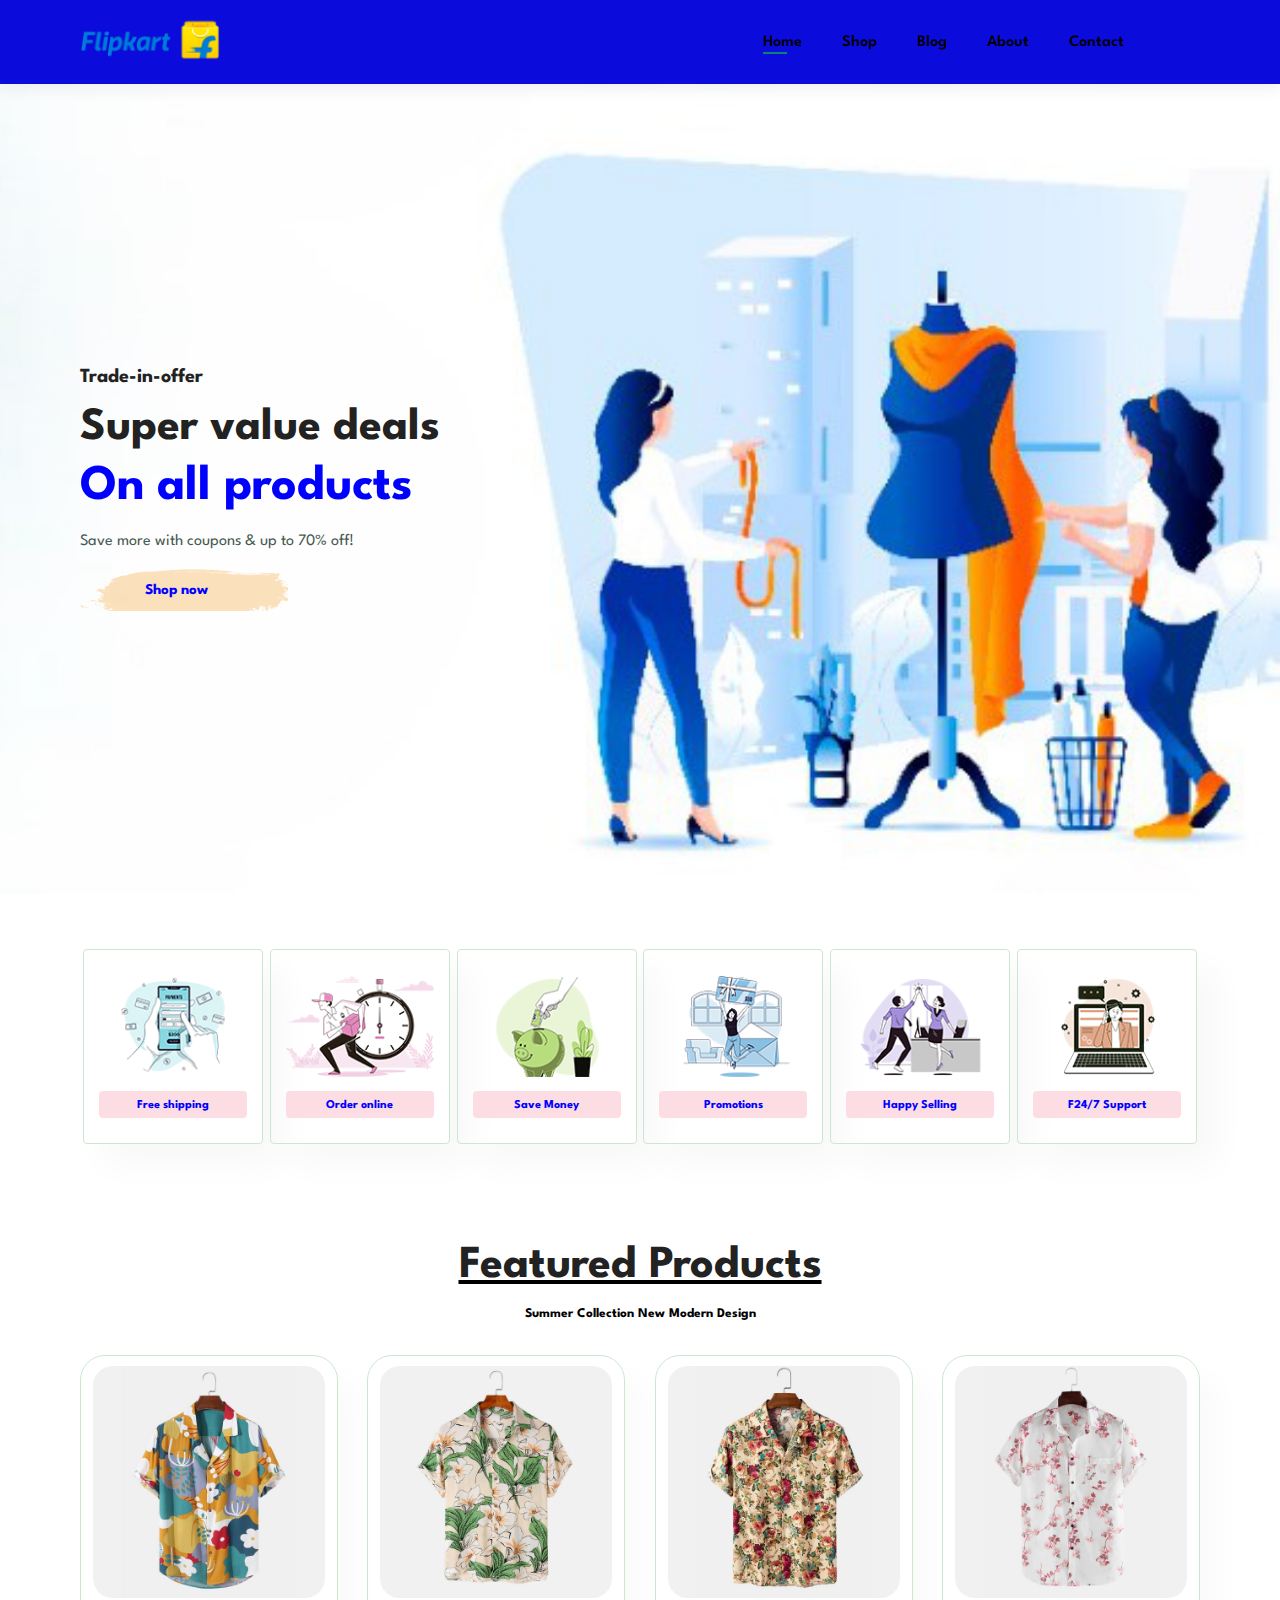
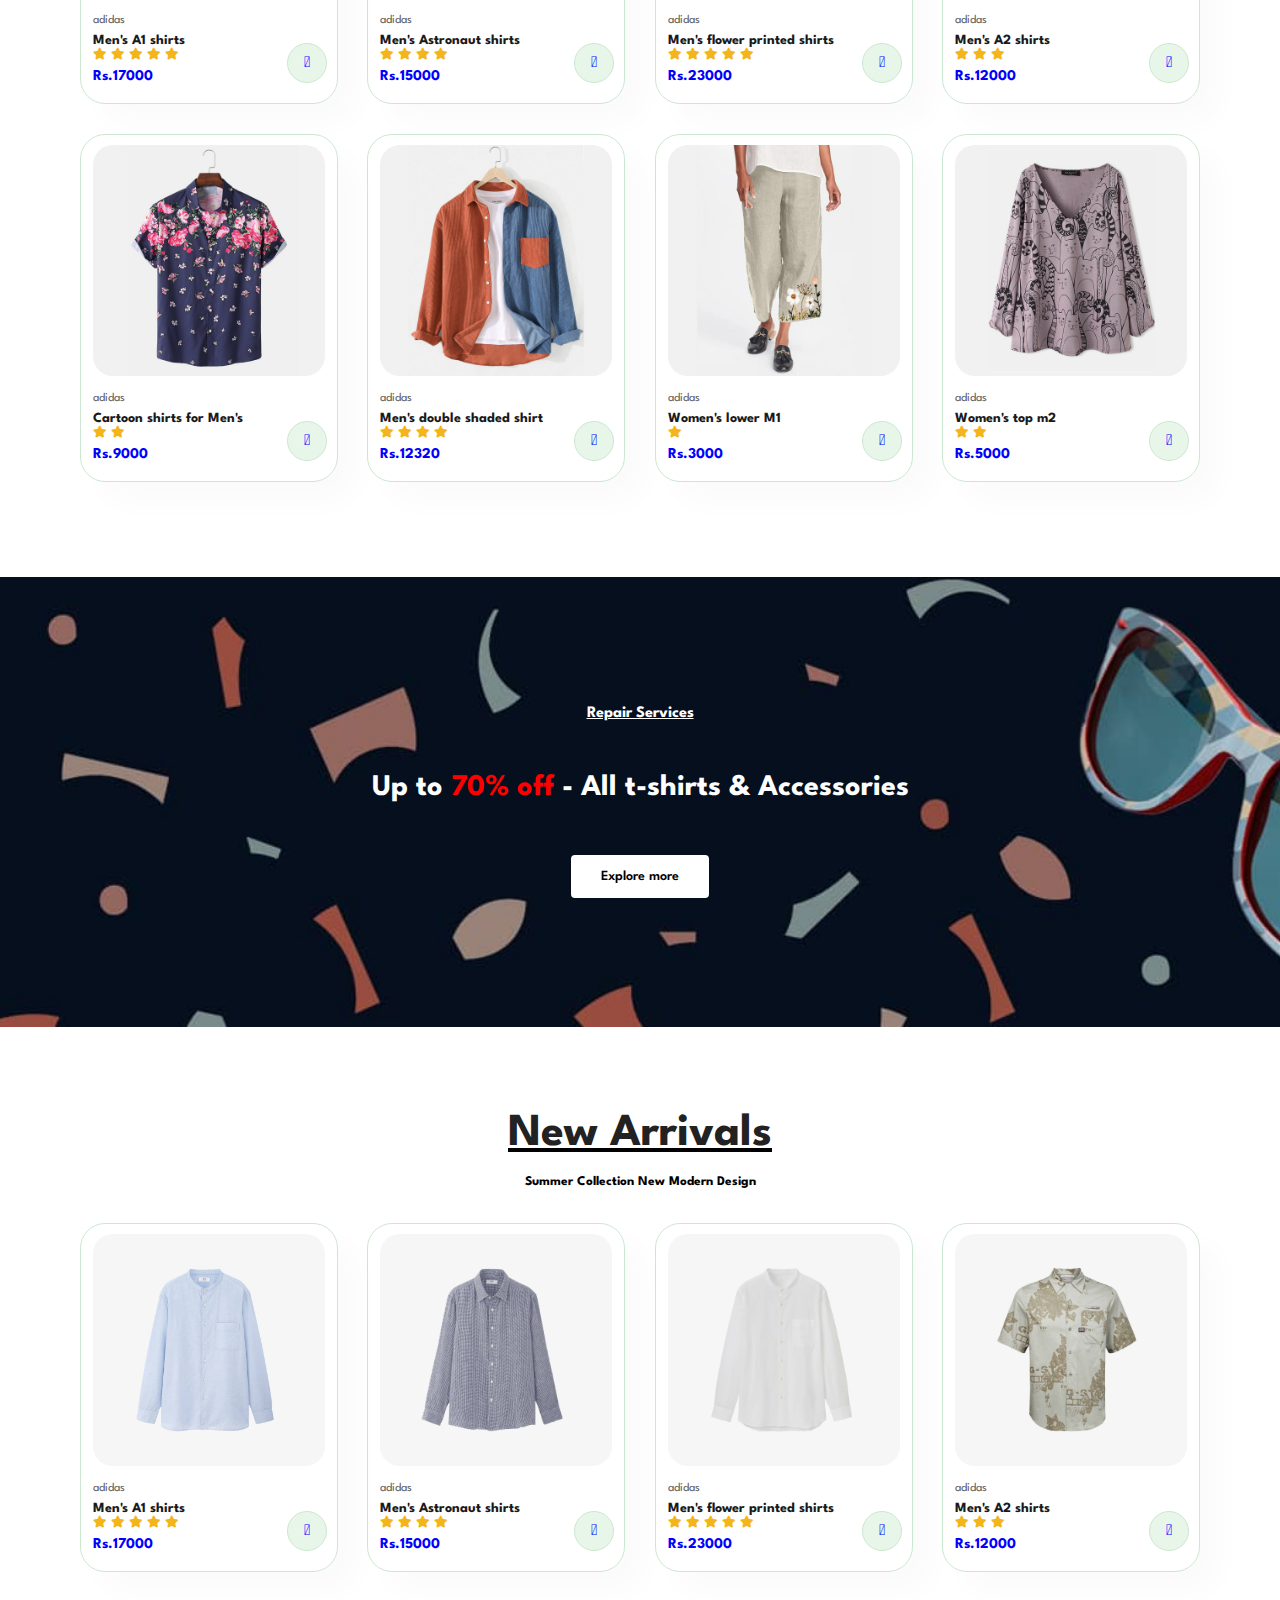
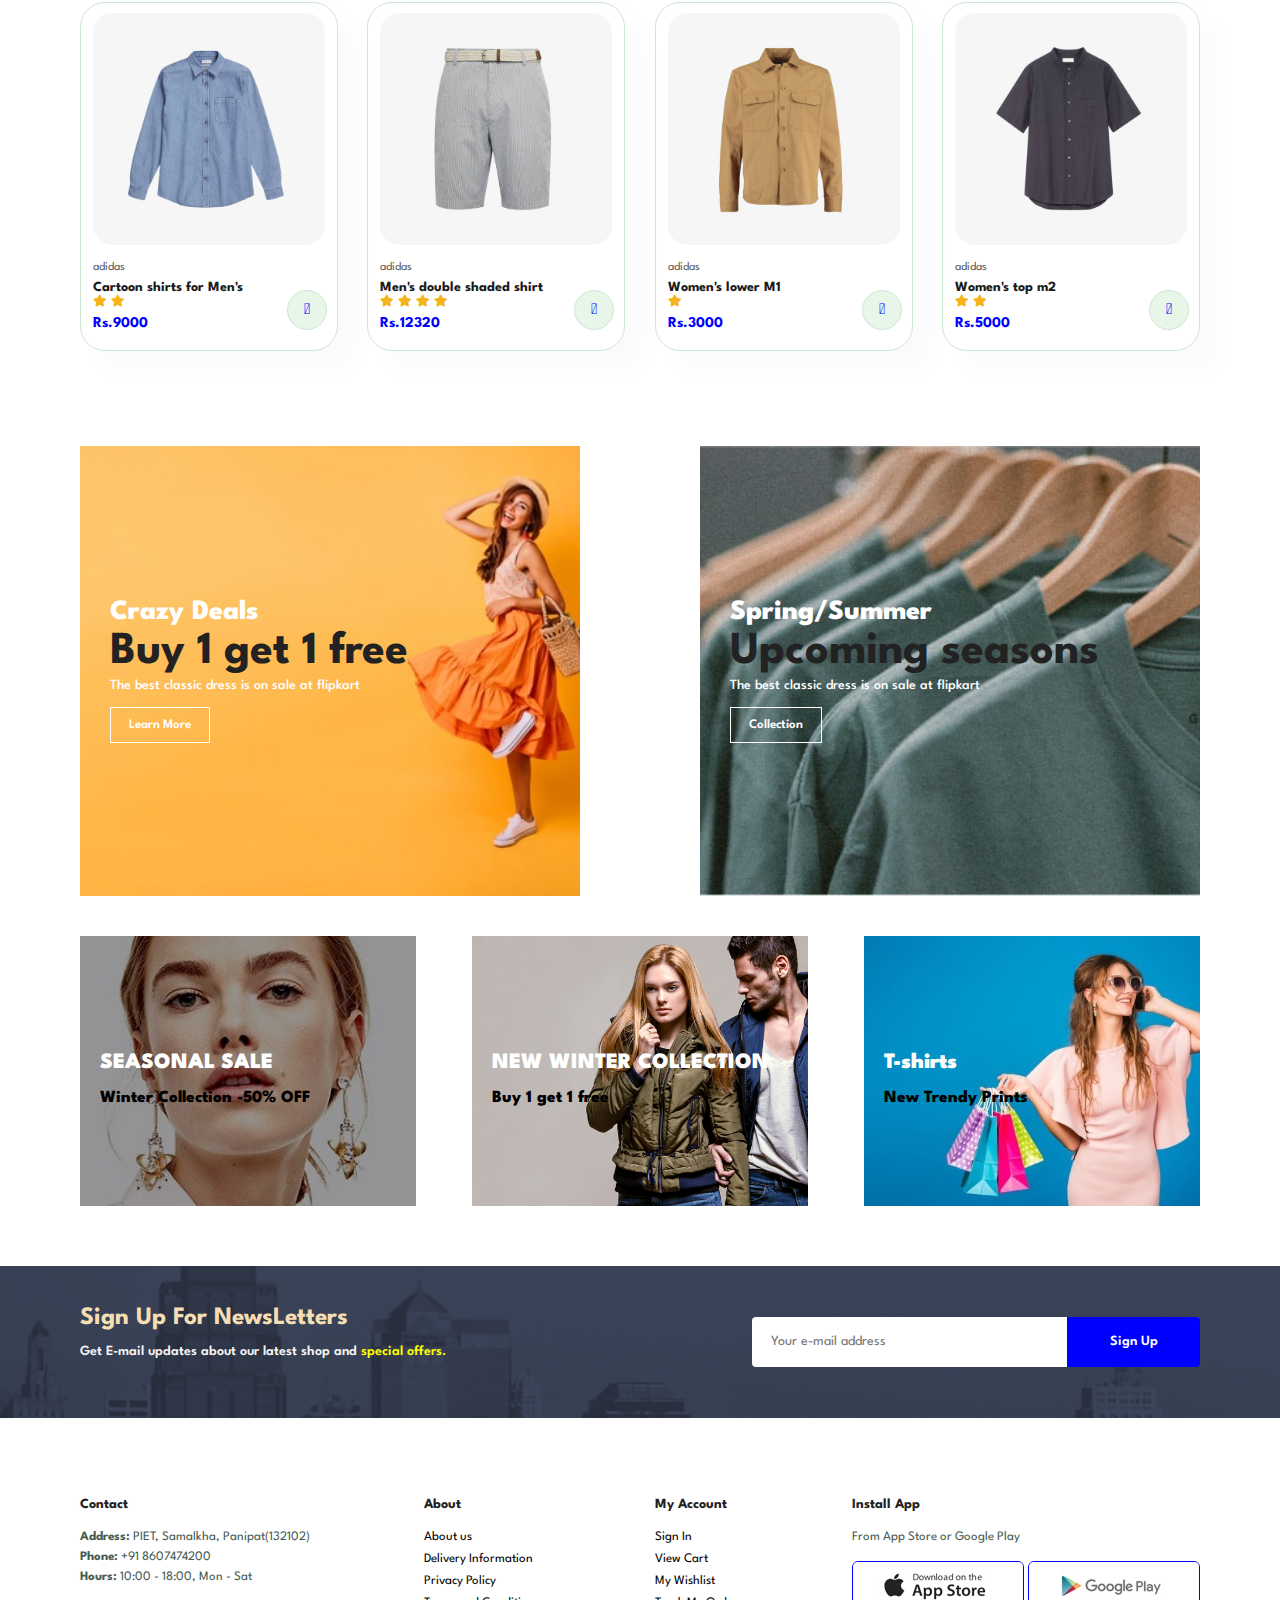
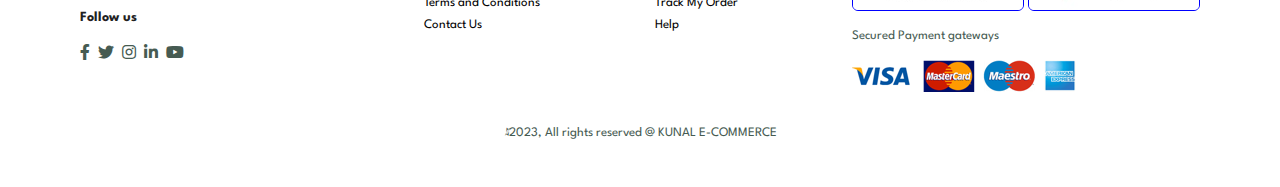
<file: Task 3(E-commerce website)/index.html>
<!DOCTYPE html>
<html lang="en">
    <head>
        <meta charset="UTF-8">
        <meta http-equiv="X-UA-Compatible" content="IE=edge">
        <meta name = "viewport" content = "width=device-width, initial-scale = 1.0">
        <link rel="stylesheet" href="https://pro.fontawesome.com/releases/v5.10.0/css/all.css">
        <title> KUNAL E-COMMERCE </title>
        <link rel="stylesheet" href="style.css">
    </head>

    <body>

        <section id="header">
            <a href="#"> <img src="./images/logo.png" class="logo" alt="flipkart"> </a>
            <div>
                <ul id="navbar">
                    <li><a class="active" href="index.html">Home</a></li>
                    <li><a href="shop.html">Shop</a></li>
                    <li><a href="blog.html">Blog</a></li>
                    <li><a href="about.html">About</a></li>
                    <li><a href="contact.html">Contact</a></li>
                    <li id="lg-bag"><a href="cart.html"><i class="far fa-shopping-bag"></i></a></li>
                  
                    <a href="#" id="close"><i class="far fa-times"></i></a>
                </ul>
            </div>
            <div id="mobile">
                <a href="cart.html"><i class="far fa-shopping-bag"></i></a>
                <i id="bar" class="fas fa-outdent"> </i>
            </div>
        </section>

        <section id="model">

            <div>

                <h4>Trade-in-offer</h4>
                <h2>Super value deals</h2>
                <h1>On all products</h1>
                <p>Save more with coupons & up to 70% off! </p>
                <button>Shop now</button>
            </div>
           


        </section>

        <section id="feature" class="section-p1">
            <div class="fe-box">
                <img src="./images/features/f1.png" alt="">
                <h6>Free shipping</h6>

            </div>

            <div class="fe-box">
                <img src="./images/features/f2.png" alt="">
                <h6>Order online</h6>

            </div>

            <div class="fe-box">
                <img src="./images/features/f3.png" alt="">
                <h6>Save Money</h6>

            </div>

            <div class="fe-box">
                <img src="./images/features/f4.png" alt="">
                <h6>Promotions</h6>

            </div>

            <div class="fe-box">
                <img src="./images/features/f5.png" alt="">
                <h6>Happy Selling</h6>

            </div>

            <div class="fe-box">
                <img src="./images/features/f6.png" alt="">
                <h6>F24/7 Support</h6>

            </div>


        

        </section>

        <section id="Product1" class="section-p1">
            <u><h2>Featured Products</h2></u><br>
            <h5>Summer Collection New Modern Design</h5>
            <div class="Pro-Container">
            <div class="pro">
                <img src="images/products/f1.jpg" alt="">
                <div class="des">
                    <span>adidas</span>
                    <h5>Men's A1 shirts</h5>
                    <div class="star">
                        <i class="fas fa-star"></i>
                        <i class="fas fa-star"></i>
                        <i class="fas fa-star"></i>
                        <i class="fas fa-star"></i>
                        <i class="fas fa-star"></i>
                    </div>
                    <h4>Rs.17000</h4>
                </div>
                <a href="#" ><i class="fal fa-shopping-cart cart"></i></a>
            </div>

            <div class="pro">
                <img src="images/products/f2.jpg" alt="">
                <div class="des">
                    <span>adidas</span>
                    <h5>Men's Astronaut shirts</h5>
                    <div class="star">
                        <i class="fas fa-star"></i>
                        <i class="fas fa-star"></i>
                        <i class="fas fa-star"></i>
                        <i class="fas fa-star"></i>
                        
                    </div>
                    <h4>Rs.15000</h4>
                </div>
                <a href="#"><i class="fal fa-shopping-cart cart"></i></a>
            </div>

            <div class="pro">
                <img src="images/products/f3.jpg" alt="">
                <div class="des">
                    <span>adidas</span>
                    <h5> Men's flower printed shirts
                    </h5>
                    <div class="star">
                        <i class="fas fa-star"></i>
                        <i class="fas fa-star"></i>
                        <i class="fas fa-star"></i>
                        <i class="fas fa-star"></i>
                        <i class="fas fa-star"></i>
                    </div>
                    <h4>Rs.23000</h4>
                </div>
                <a href="#"><i class="fal fa-shopping-cart cart"></i></a>
            </div>

            <div class="pro">
                <img src="images/products/f4.jpg" alt="">
                <div class="des">
                    <span>adidas</span>
                    <h5>Men's A2 shirts </h5>
                    <div class="star">
                        <i class="fas fa-star"></i>
                        <i class="fas fa-star"></i>
                        <i class="fas fa-star"></i>
                        
                    </div>
                    <h4>Rs.12000</h4>
                </div>
                <a href="#"><i class="fal fa-shopping-cart cart"></i></a>
            </div>

            <div class="pro">
                <img src="images/products/f5.jpg" alt="">
                <div class="des">
                    <span>adidas</span>
                    <h5>Cartoon shirts for Men's</h5>
                    <div class="star">
                        <i class="fas fa-star"></i>
                        <i class="fas fa-star"></i>
                      
                    </div>
                    <h4>Rs.9000</h4>
                </div>
                <a href="#"><i class="fal fa-shopping-cart cart"></i></a>
            </div>

            <div class="pro">
                <img src="images/products/f6.jpg" alt="">
                <div class="des">
                    <span>adidas</span>
                    <h5>Men's double shaded shirt </h5>
                    <div class="star">
                        <i class="fas fa-star"></i>
                        <i class="fas fa-star"></i>
                        <i class="fas fa-star"></i>
                        <i class="fas fa-star"></i>
                    </div>
                    <h4>Rs.12320</h4>
                </div>
                <a href="#"><i class="fal fa-shopping-cart cart"></i></a>
            </div>

            <div class="pro">
                <img src="images/products/f7.jpg" alt="">
                <div class="des">
                    <span>adidas</span>
                    <h5>Women's lower M1</h5>
                    <div class="star">
                        <i class="fas fa-star"></i>
                        
                    </div>
                    <h4>Rs.3000</h4>
                </div>
                <a href="#"><i class="fal fa-shopping-cart cart"></i></a>
            </div>

            <div class="pro">
                <img src="images/products/f8.jpg" alt="">
                <div class="des">
                    <span>adidas</span>
                    <h5>Women's top m2</h5>
                    <div class="star">
                        <i class="fas fa-star"></i>
                        <i class="fas fa-star"></i>
                        
                    </div>
                    <h4>Rs.5000</h4>
                </div>
                <a href="#"><i class="fal fa-shopping-cart cart"></i></a>
            </div>


        </div>
        </section>

        <section id="banner" class="sectiom-m1">
            <h3><u>Repair Services</u></h3><br>
            <br>
            <h2>Up to <span>70% off</span> - All t-shirts & Accessories</h2><br><br>
            
            <button class="normal">Explore more</button>
        </section>

        <section id="Product1" class="section-p1">
            <u><h2>New Arrivals</h2></u><br>
            <h5>Summer Collection New Modern Design</h5>
            <div class="Pro-Container">
            <div class="pro">
                <img src="images/products/n1.jpg" alt="">
                <div class="des">
                    <span>adidas</span>
                    <h5>Men's A1 shirts</h5>
                    <div class="star">
                        <i class="fas fa-star"></i>
                        <i class="fas fa-star"></i>
                        <i class="fas fa-star"></i>
                        <i class="fas fa-star"></i>
                        <i class="fas fa-star"></i>
                    </div>
                    <h4>Rs.17000</h4>
                </div>
                <a href="#"><i class="fal fa-shopping-cart cart"></i></a>
            </div>

            <div class="pro">
                <img src="images/products/n2.jpg" alt="">
                <div class="des">
                    <span>adidas</span>
                    <h5>Men's Astronaut shirts</h5>
                    <div class="star">
                        <i class="fas fa-star"></i>
                        <i class="fas fa-star"></i>
                        <i class="fas fa-star"></i>
                        <i class="fas fa-star"></i>
                        
                    </div>
                    <h4>Rs.15000</h4>
                </div>
                <a href="#"><i class="fal fa-shopping-cart cart"></i></a>
            </div>

            <div class="pro">
                <img src="images/products/n3.jpg" alt="">
                <div class="des">
                    <span>adidas</span>
                    <h5> Men's flower printed shirts
                    </h5>
                    <div class="star">
                        <i class="fas fa-star"></i>
                        <i class="fas fa-star"></i>
                        <i class="fas fa-star"></i>
                        <i class="fas fa-star"></i>
                        <i class="fas fa-star"></i>
                    </div>
                    <h4>Rs.23000</h4>
                </div>
                <a href="#"><i class="fal fa-shopping-cart cart"></i></a>
            </div>

            <div class="pro">
                <img src="images/products/n4.jpg" alt="">
                <div class="des">
                    <span>adidas</span>
                    <h5>Men's A2 shirts </h5>
                    <div class="star">
                        <i class="fas fa-star"></i>
                        <i class="fas fa-star"></i>
                        <i class="fas fa-star"></i>
                        
                    </div>
                    <h4>Rs.12000</h4>
                </div>
                <a href="#"><i class="fal fa-shopping-cart cart"></i></a>
            </div>

            <div class="pro">
                <img src="images/products/n5.jpg" alt="">
                <div class="des">
                    <span>adidas</span>
                    <h5>Cartoon shirts for Men's</h5>
                    <div class="star">
                        <i class="fas fa-star"></i>
                        <i class="fas fa-star"></i>
                      
                    </div>
                    <h4>Rs.9000</h4>
                </div>
                <a href="#"><i class="fal fa-shopping-cart cart"></i></a>
            </div>

            <div class="pro">
                <img src="images/products/n6.jpg" alt="">
                <div class="des">
                    <span>adidas</span>
                    <h5>Men's double shaded shirt </h5>
                    <div class="star">
                        <i class="fas fa-star"></i>
                        <i class="fas fa-star"></i>
                        <i class="fas fa-star"></i>
                        <i class="fas fa-star"></i>
                    </div>
                    <h4>Rs.12320</h4>
                </div>
                <a href="#"><i class="fal fa-shopping-cart cart"></i></a>
            </div>

            <div class="pro">
                <img src="images/products/n7.jpg" alt="">
                <div class="des">
                    <span>adidas</span>
                    <h5>Women's lower M1</h5>
                    <div class="star">
                        <i class="fas fa-star"></i>
                        
                    </div>
                    <h4>Rs.3000</h4>
                </div>
                <a href="#"><i class="fal fa-shopping-cart cart"></i></a>
            </div>

            <div class="pro">
                <img src="images/products/n8.jpg" alt="">
                <div class="des">
                    <span>adidas</span>
                    <h5>Women's top m2</h5>
                    <div class="star">
                        <i class="fas fa-star"></i>
                        <i class="fas fa-star"></i>
                        
                    </div>
                    <h4>Rs.5000</h4>
                </div>
                <a href="#"><i class="fal fa-shopping-cart cart"></i></a>
            </div>


        </div>
        </section>

        <section id="sm-banner" class="section-p1">
            <div class="banner-box">
                <h4>Crazy Deals</h4>
                <h2>Buy 1 get 1 free</h2>
                <span>The best classic dress is on sale at flipkart</span>
                <button class="white">Learn More</button>
            </div>
            <div class="banner-box banner-box2">
                <h4>Spring/Summer</h4>
                <h2>Upcoming seasons</h2>
                <span>The best classic dress is on sale at flipkart</span>
                <button class="white">Collection</button>
            </div>
        </section>

        <section id="banner3">
            <div class="banner-box">
                <h2>SEASONAL SALE</h2>
                <H3>Winter Collection -50% OFF</H3>
            </div>
            <div class="banner-box banner-box4">
                <h2>NEW WINTER COLLECTION</h2>
                <H3>Buy 1 get 1 free</H3>
            </div>
            <div class="banner-box banner-box5">
                <h2>T-shirts</h2>
                <H3>New Trendy Prints</H3>
            </div>
            
        </section>

        <section id="newsletter" class="section-p1 sectiom-m1">
            <div class="newstext">
                <h3>Sign Up For NewsLetters</h3>
                <p>Get E-mail updates about our latest shop and <span>special offers.</span>
                </p>
            </div>
            <div class="form">
                <input type="text" placeholder="Your e-mail address">
                <button class="normal">Sign Up</button>
            </div>
        </section>

        <footer class="section-p1">
            <div class="col">
                
                <h4>Contact</h4>
                <p><strong>Address:</strong> PIET, Samalkha, Panipat(132102) </p>
                <p><strong>Phone:</strong> +91 8607474200</p>
                <p><strong>Hours:</strong> 10:00 - 18:00, Mon - Sat</p>
                <div class="follow">
                    <h4>Follow us</h4>
                    <div class="icon">
                        <i class="fab fa-facebook-f"> </i>
                        <i class="fab fa-twitter"></i>
                        <i class="fab fa-instagram"></i>
                        <i class="fab fa-linkedin-in"></i>
                        <i class="fab fa-youtube"></i>
                    </div>
                </div>
            </div>

            <div class="col">
                <h4>About</h4>
                <a href="#">About us</a>
                <a href="#">Delivery Information</a>
                <a href="#">Privacy Policy</a>
                <a href="#">Terms and Conditions</a>
                <a href="#">Contact Us</a>
            </div>

            <div class="col">
                <h4>My Account</h4>
                <a href="#">Sign In</a>
                <a href="#">View Cart</a>
                <a href="#">My Wishlist</a>
                <a href="#">Track My Order</a>
                <a href="#">Help</a>
            </div>

            <div class="col install">
                <h4>Install App</h4>
                <p>From App Store or Google Play</p>
                <div class="row">
                    <img src="./images/app.jpg" alt="">
                    <img src="images/play.jpg" alt="">
                </div>
                <p>Secured Payment gateways</p>
                <img src="./images/pay.png" alt="">
            </div>
            
            <div class="copyright">
            <p> <i class="fa-solid fa-copyright"></i>2023, All rights reserved @ KUNAL E-COMMERCE</p>
        </div>
        </footer>

      

        <script src="cart2.js"></script>
    </body>

    </html>
</file>
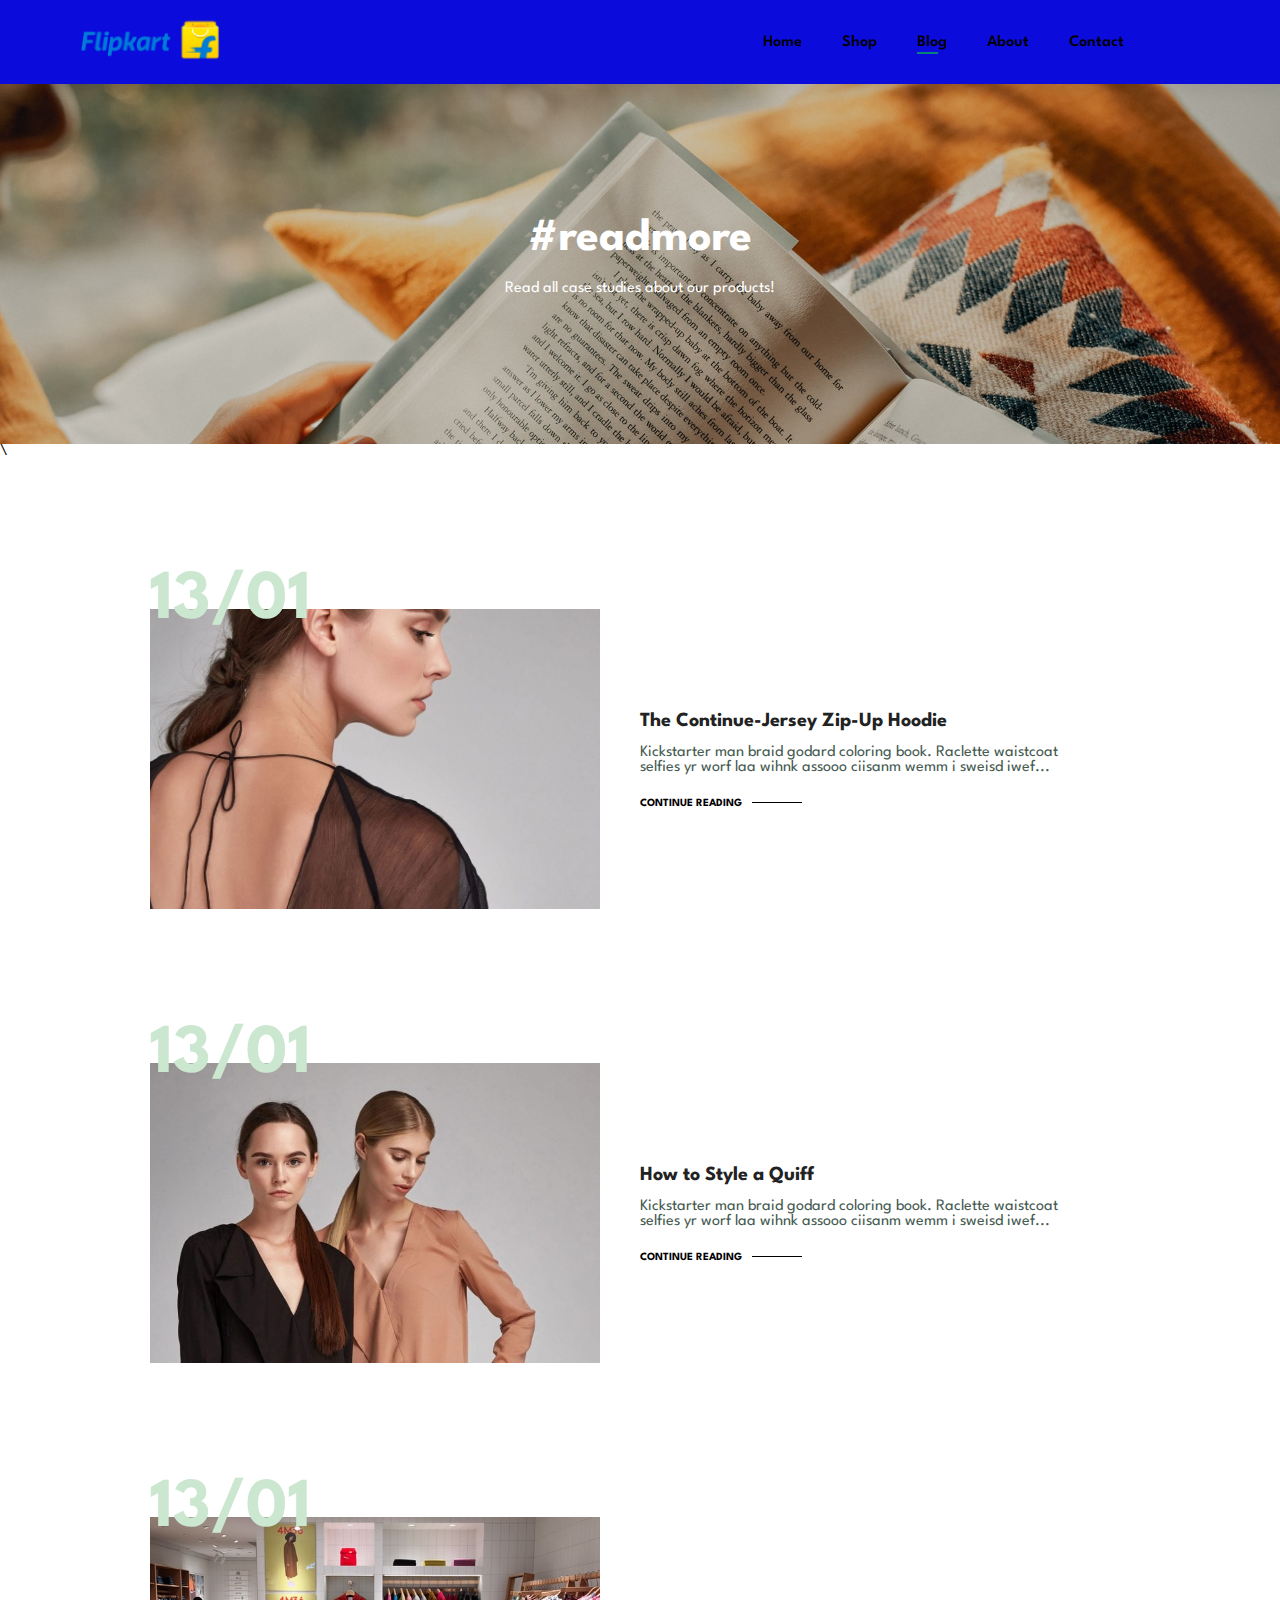
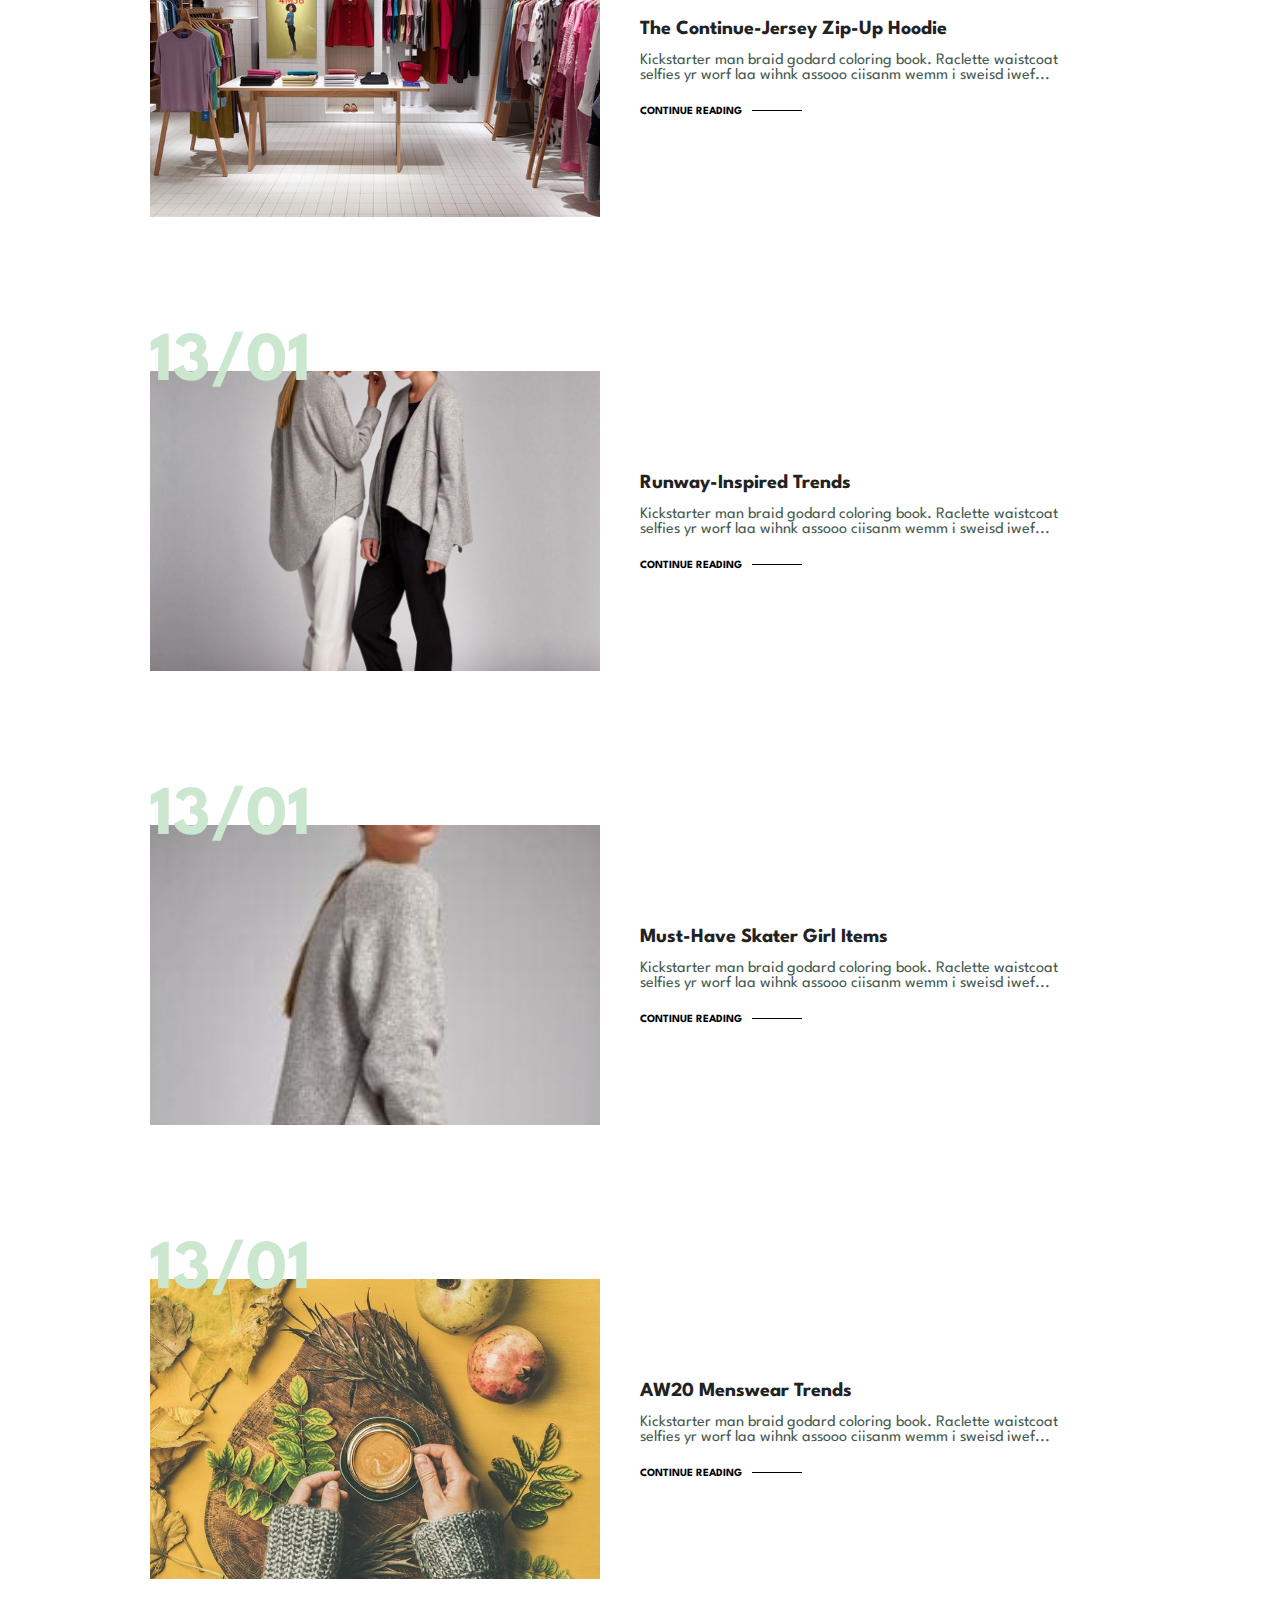
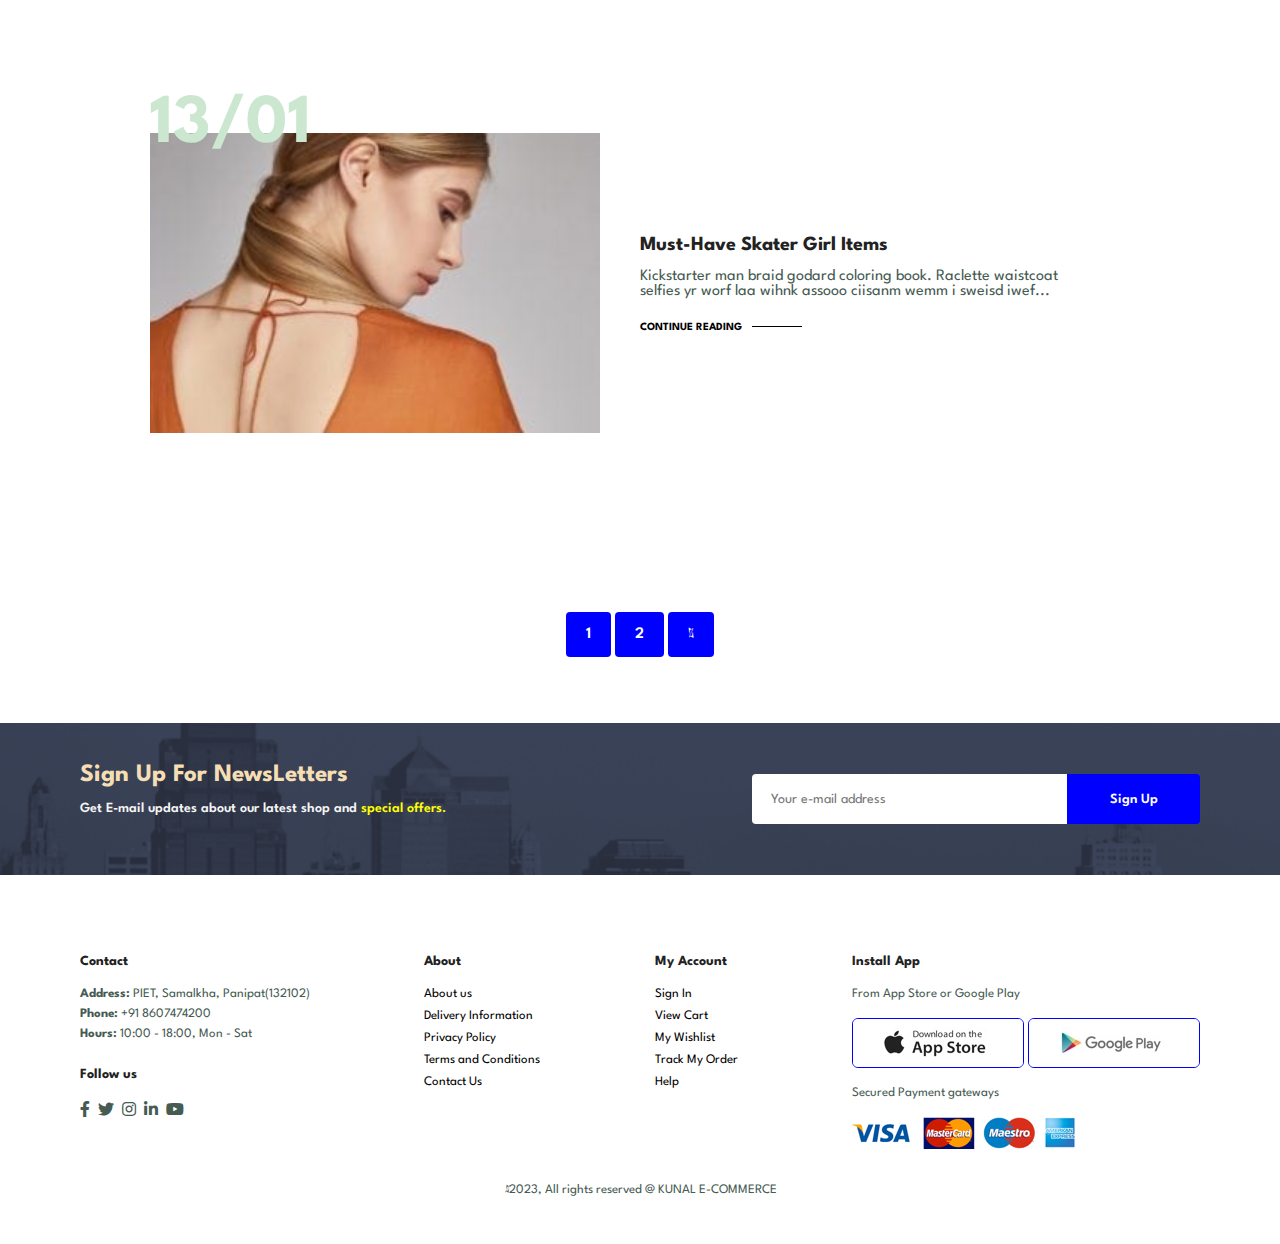
<file: Task 3(E-commerce website)/blog.html>
<!DOCTYPE html>
<html lang="en">
    <head>
        <meta charset="UTF-8">
        <meta http-equiv="X-UA-Compatible" content="IE=edge">
        <meta name = "viewport" content = "width=device-width, initial-scale = 1.0">
        <link rel="stylesheet" href="https://pro.fontawesome.com/releases/v5.10.0/css/all.css">
        <title> KUNAL E-COMMERCE </title>
        <link rel="stylesheet" href="style.css">
    </head>

    <body>

        <section id="header">
            <a href="#"> <img src="./images/logo.png" class="logo" alt="flipkart"> </a>
            <div>
                <ul id="navbar">
                    <li><a href="index.html">Home</a></li>
                    <li><a href="shop.html">Shop</a></li>
                    <li><a class="active" href="blog.html">Blog</a></li>
                    <li><a href="about.html">About</a></li>
                    <li><a href="contact.html">Contact</a></li>
                    <li id="lg-bag"><a href="cart.html"><i class="far fa-shopping-bag"></i></a></li>
                  
                    <a href="#" id="close"><i class="far fa-times"></i></a>
                </ul>
            </div>
            <div id="mobile">
                <a href="cart.html"><i class="far fa-shopping-bag"></i></a>
                <i id="bar" class="fas fa-outdent"> </i>
            </div>
        </section>

        <section id="page-header" class="blog-header">
             <div>
                <h2>#readmore</h2>
                <p>Read all case studies about our products! </p>
            </div>
        </section>\

        <section id="blog">
            <div class="blog-box">
                <div class="blog-img">
                    <img src="images/blog/b1.jpg" alt="">
                </div>
                <div class="blog-details">
                    <h4>The Continue-Jersey Zip-Up Hoodie</h4>
                    <p>Kickstarter man braid godard coloring book. Raclette waistcoat selfies 
                        yr worf  laa wihnk assooo ciisanm wemm i sweisd iwef...</p>
                        <a href="#">CONTINUE READING</a>
                </div>
                <h1>13/01</h1>
            </div>

            <div class="blog-box">
                <div class="blog-img">
                    <img src="images/blog/b2.jpg" alt="">
                </div>
                <div class="blog-details">
                    <h4>How to Style a Quiff</h4>
                    <p>Kickstarter man braid godard coloring book. Raclette waistcoat selfies 
                        yr worf  laa wihnk assooo ciisanm wemm i sweisd iwef...</p>
                        <a href="#">CONTINUE READING</a>
                </div>
                <h1>13/01</h1>
            </div>

            <div class="blog-box">
                <div class="blog-img">
                    <img src="images/blog/b3.jpg" alt="">
                </div>
                <div class="blog-details">
                    <h4>The Continue-Jersey Zip-Up Hoodie</h4>
                    <p>Kickstarter man braid godard coloring book. Raclette waistcoat selfies 
                        yr worf  laa wihnk assooo ciisanm wemm i sweisd iwef...</p>
                        <a href="#">CONTINUE READING</a>
                </div>
                <h1>13/01</h1>
            </div>

            <div class="blog-box">
                <div class="blog-img">
                    <img src="images/blog/b4.jpg" alt="">
                </div>
                <div class="blog-details">
                    <h4>Runway-Inspired Trends</h4>
                    <p>Kickstarter man braid godard coloring book. Raclette waistcoat selfies 
                        yr worf  laa wihnk assooo ciisanm wemm i sweisd iwef...</p>
                        <a href="#">CONTINUE READING</a>
                </div>
                <h1>13/01</h1>
            </div>

            <div class="blog-box">
                <div class="blog-img">
                    <img src="images/blog/b5.jpg" alt="">
                </div>
                <div class="blog-details">
                    <h4>Must-Have Skater Girl Items</h4>
                    <p>Kickstarter man braid godard coloring book. Raclette waistcoat selfies 
                        yr worf  laa wihnk assooo ciisanm wemm i sweisd iwef...</p>
                        <a href="#">CONTINUE READING</a>
                </div>
                <h1>13/01</h1>
            </div>

            <div class="blog-box">
                <div class="blog-img">
                    <img src="images/blog/b6.jpg" alt="">
                </div>
                <div class="blog-details">
                    <h4>AW20 Menswear Trends</h4>
                    <p>Kickstarter man braid godard coloring book. Raclette waistcoat selfies 
                        yr worf  laa wihnk assooo ciisanm wemm i sweisd iwef...</p>
                        <a href="#">CONTINUE READING</a>
                </div>
                <h1>13/01</h1>
            </div>

            <div class="blog-box">
                <div class="blog-img">
                    <img src="images/blog/b7.jpg" alt="">
                </div>
                <div class="blog-details">
                    <h4>Must-Have Skater Girl Items</h4>
                    <p>Kickstarter man braid godard coloring book. Raclette waistcoat selfies 
                        yr worf  laa wihnk assooo ciisanm wemm i sweisd iwef...</p>
                        <a href="#">CONTINUE READING</a>
                </div>
                <h1>13/01</h1>
            </div>



        </section>

        <section id="pagination" class="section-p1">
            <a href="#">1</a>
            <a href="#">2</a>
            <a href="#"><i class="fal fa-long-arrow-alt-right"></i></a>
        </section>

        <section id="newsletter" class="section-p1 sectiom-m1">
            <div class="newstext">
                <h3>Sign Up For NewsLetters</h3>
                <p>Get E-mail updates about our latest shop and <span>special offers.</span>
                </p>
            </div>
            <div class="form">
                <input type="text" placeholder="Your e-mail address">
                <button class="normal">Sign Up</button>
            </div>
        </section>

        <footer class="section-p1">
            <div class="col">
                
                <h4>Contact</h4>
                <p><strong>Address:</strong> PIET, Samalkha, Panipat(132102) </p>
                <p><strong>Phone:</strong> +91 8607474200</p>
                <p><strong>Hours:</strong> 10:00 - 18:00, Mon - Sat</p>
                <div class="follow">
                    <h4>Follow us</h4>
                    <div class="icon">
                        <i class="fab fa-facebook-f"> </i>
                        <i class="fab fa-twitter"></i>
                        <i class="fab fa-instagram"></i>
                        <i class="fab fa-linkedin-in"></i>
                        <i class="fab fa-youtube"></i>
                    </div>
                </div>
            </div>

            <div class="col">
                <h4>About</h4>
                <a href="#">About us</a>
                <a href="#">Delivery Information</a>
                <a href="#">Privacy Policy</a>
                <a href="#">Terms and Conditions</a>
                <a href="#">Contact Us</a>
            </div>

            <div class="col">
                <h4>My Account</h4>
                <a href="#">Sign In</a>
                <a href="#">View Cart</a>
                <a href="#">My Wishlist</a>
                <a href="#">Track My Order</a>
                <a href="#">Help</a>
            </div>

            <div class="col install">
                <h4>Install App</h4>
                <p>From App Store or Google Play</p>
                <div class="row">
                    <img src="./images/app.jpg" alt="">
                    <img src="images/play.jpg" alt="">
                </div>
                <p>Secured Payment gateways</p>
                <img src="./images/pay.png" alt="">
            </div>
            
            <div class="copyright">
            <p> <i class="fa-solid fa-copyright"></i>2023, All rights reserved @ KUNAL E-COMMERCE</p>
        </div>
        </footer>

      

        <script src="cart2.js"></script>
    </body>

    </html>
</file>
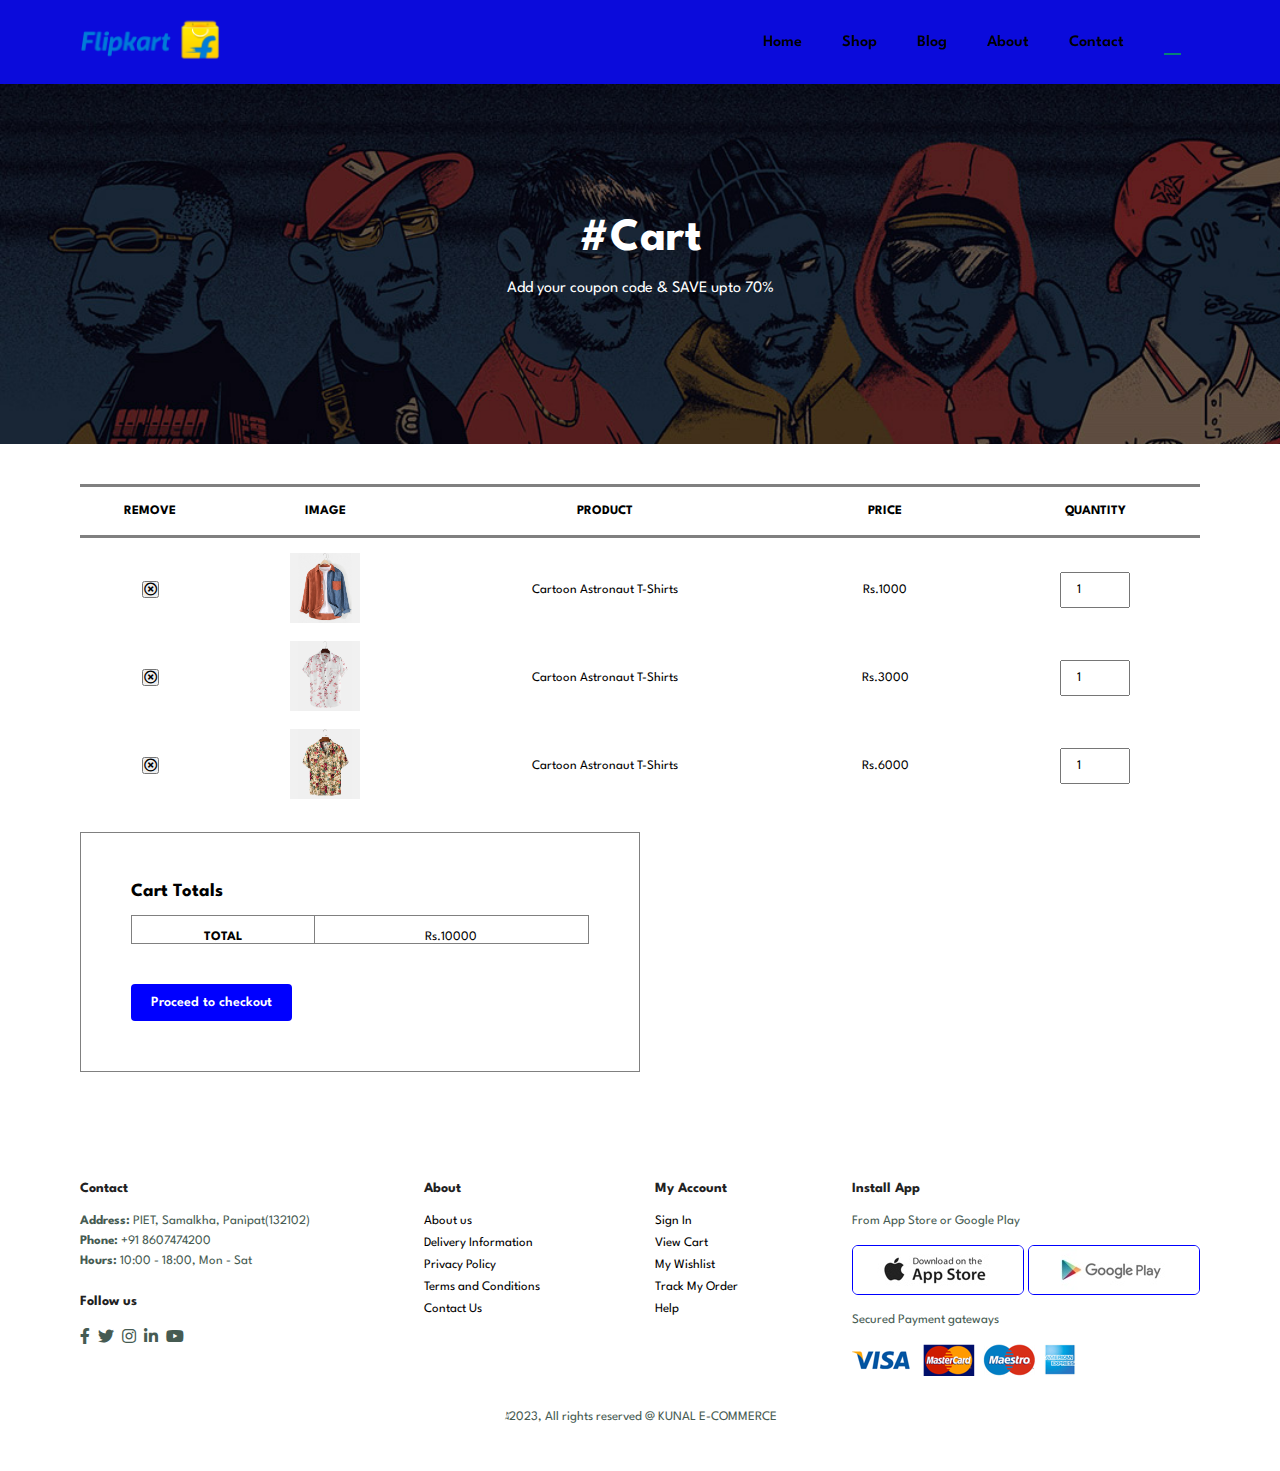
<file: Task 3(E-commerce website)/cart.html>
<!DOCTYPE html>
<html lang="en">
    <head>
        <meta charset="UTF-8">
        <meta http-equiv="X-UA-Compatible" content="IE=edge">
        <meta name = "viewport" content = "width=device-width, initial-scale = 1.0">
        <link rel="stylesheet" href="https://pro.fontawesome.com/releases/v5.10.0/css/all.css">
        <title> KUNAL E-COMMERCE </title>
        <link rel="stylesheet" href="style.css">
        <script src="cart2.js"></script>
    </head>

    <body>

        <section id="header">
            <a href="#"> <img src="./images/logo.png" class="logo" alt="flipkart"> </a>
            <div>
                <ul id="navbar">
                    <li><a href="index.html">Home</a></li>
                    <li><a href="shop.html">Shop</a></li>
                    <li><a href="blog.html">Blog</a></li>
                    <li><a href="about.html">About</a></li>
                    <li><a href="contact.html">Contact</a></li>
                    <li id="lg-bag"><a class="active" href="cart.html"><i class="far fa-shopping-bag"></i></a></li>
                   
                    <a href="#" id="close"><i class="far fa-times"></i></a>
                </ul>
            </div>
            <div id="mobile">
                <a href="cart.html"><i class="far fa-shopping-bag"></i></a>
                <i id="bar" class="fas fa-outdent"> </i>
            </div>
        </section>

        <section id="page-header" class="about-header">
             <div>
                <h2>#Cart</h2>
                <p>Add your coupon code & SAVE upto 70%</p>
            </div>
        </section>

        <section id="cart"  class="section-p1">
            <div class="cart-items">
                <table width="100%">
                    <thead>
                        <tr>
                            <td>Remove</td>
                            <td>Image</td>
                            <td>Product</td>
                            <td>Price</td>
                            <td>Quantity</td>
                        </tr>
                    </thead>
                    <tbody>
                        <tr>
                            <div class="cart-row">
                                <div class="cart-item cart-column">
                                    <td><button class="far fa-times-circle"> </button>
                                        <td><img src="images/products/f6.jpg" alt=""></td>
                                        <td>Cartoon Astronaut T-Shirts</td>  
                                </div>
                                <td><span class="cart-price cart-column">Rs.1000</span></td>
                                <div class="cart-quantity cart-column">
                                    <td><input class="cart-quantity-input" type="number" value="1"></td>
                            </div>                   
                        </tr> 
                    </tbody>
                    <tbody>
                        <tr>
                            <div class="cart-row">
                                <div class="cart-item cart-column">
                                    <td><button class="far fa-times-circle"> </button>
                                        <td><img src="images/products/f4.jpg" alt=""></td>
                                        <td>Cartoon Astronaut T-Shirts</td>  
                                </div>
                                <td><span class="cart-price cart-column">Rs.3000</span></td>
                                <div class="cart-quantity cart-column">
                                    <td><input class="cart-quantity-input" type="number" value="1"></td>
                            </div>                   
                        </tr> 
                    </tbody>
                    <tbody>
                        <tr>
                            <div class="cart-row">
                                <div class="cart-item cart-column">
                                    <td><button class="far fa-times-circle"> </button>
                                        <td><img src="images/products/f3.jpg" alt=""></td>
                                        <td>Cartoon Astronaut T-Shirts</td>  
                                </div>
                                <td><span class="cart-price cart-column">Rs.6000</span></td>
                                <div class="cart-quantity cart-column">
                                    <td><input class="cart-quantity-input" type="number" value="1"></td>
                            </div>                   
                        </tr> 
                    </tbody>
                </table>
            </div>
            <br>
            <br>
            <div class="cart-total-price">
                <div id="cart-total">
                    <h3>Cart Totals</h3>
                        <table> 
                            <tr>
                                <td><strong class="cart-total-title">TOTAL</strong></td>
                                <td><span class="cart-total-title">Rs.10000</span></td>
                            </tr>
                        </table>
                        <button class="normal">Proceed to checkout</button></div>
                </div>
            </div>
        </section>


        <footer class="section-p1">
            <div class="col">
                
                <h4>Contact</h4>
                <p><strong>Address:</strong> PIET, Samalkha, Panipat(132102) </p>
                <p><strong>Phone:</strong> +91 8607474200</p>
                <p><strong>Hours:</strong> 10:00 - 18:00, Mon - Sat</p>
                <div class="follow">
                    <h4>Follow us</h4>
                    <div class="icon">
                        <i class="fab fa-facebook-f"> </i>
                        <i class="fab fa-twitter"></i>
                        <i class="fab fa-instagram"></i>
                        <i class="fab fa-linkedin-in"></i>
                        <i class="fab fa-youtube"></i>
                    </div>
                </div>
            </div>

            <div class="col">
                <h4>About</h4>
                <a href="#">About us</a>
                <a href="#">Delivery Information</a>
                <a href="#">Privacy Policy</a>
                <a href="#">Terms and Conditions</a>
                <a href="#">Contact Us</a>
            </div>

            <div class="col">
                <h4>My Account</h4>
                <a href="#">Sign In</a>
                <a href="#">View Cart</a>
                <a href="#">My Wishlist</a>
                <a href="#">Track My Order</a>
                <a href="#">Help</a>
            </div>

            <div class="col install">
                <h4>Install App</h4>
                <p>From App Store or Google Play</p>
                <div class="row">
                    <img src="./images/app.jpg" alt="">
                    <img src="images/play.jpg" alt="">
                </div>
                <p>Secured Payment gateways</p>
                <img src="./images/pay.png" alt="">
            </div>
            
            <div class="copyright">
            <p> <i class="fa-solid fa-copyright"></i>2023, All rights reserved @ KUNAL E-COMMERCE</p>
        </div>
        </footer>

      

        <script src="script.js"></script>
    </body>

    </html>
</file>
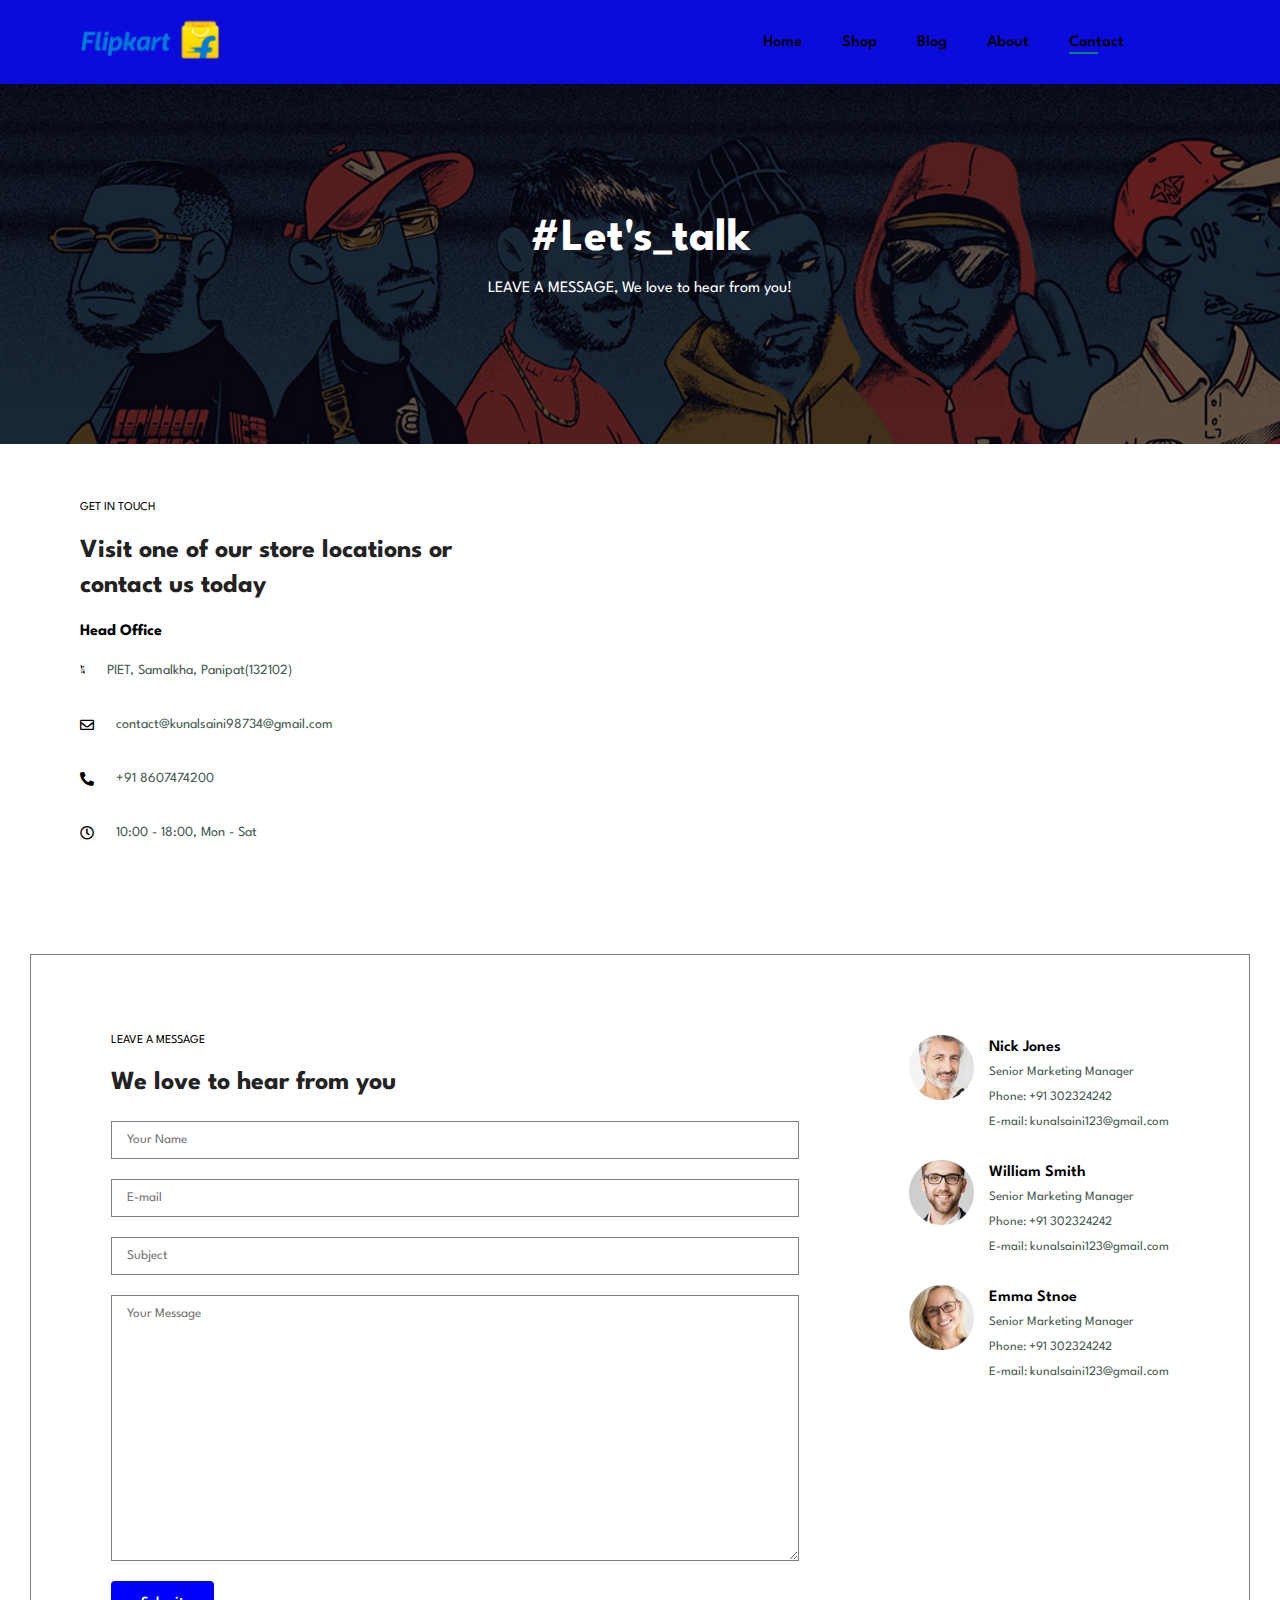
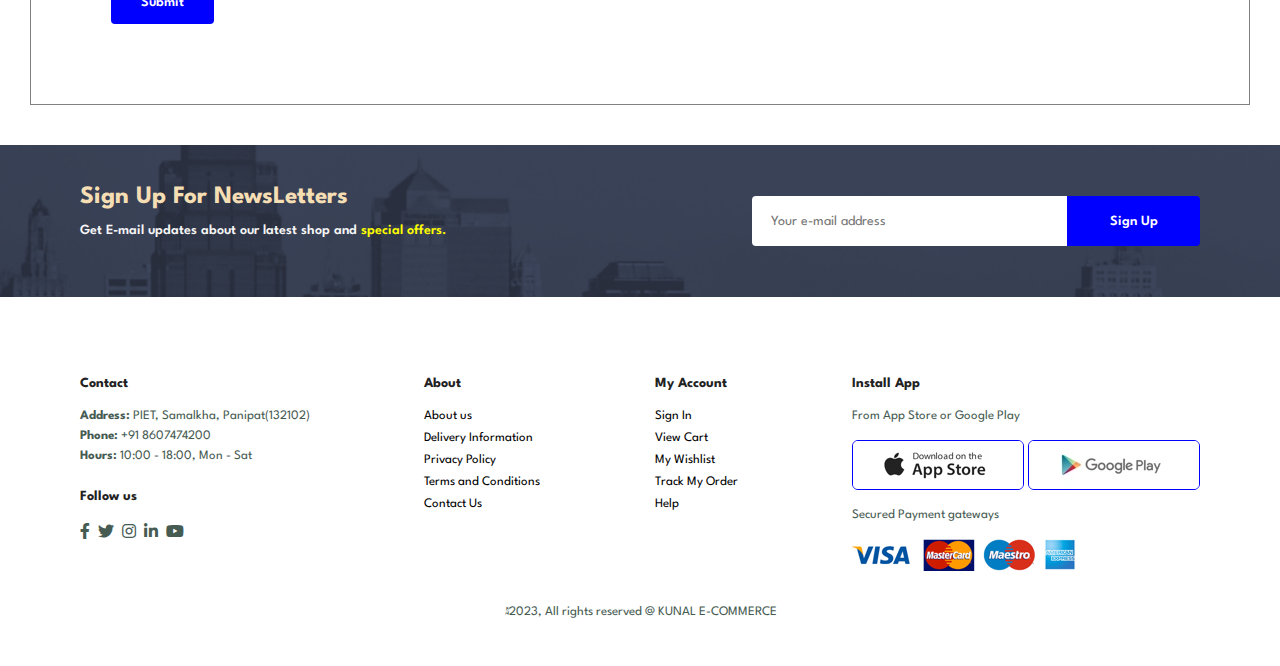
<file: Task 3(E-commerce website)/contact.html>
<!DOCTYPE html>
<html lang="en">
    <head>
        <meta charset="UTF-8">
        <meta http-equiv="X-UA-Compatible" content="IE=edge">
        <meta name = "viewport" content = "width=device-width, initial-scale = 1.0">
        <link rel="stylesheet" href="https://pro.fontawesome.com/releases/v5.10.0/css/all.css">
        <title> KUNAL E-COMMERCE </title>
        <link rel="stylesheet" href="style.css">
    </head>

    <body>

        <section id="header">
            <a href="#"> <img src="./images/logo.png" class="logo" alt="flipkart"> </a>
            <div>
                <ul id="navbar">
                    <li><a href="index.html">Home</a></li>
                    <li><a href="shop.html">Shop</a></li>
                    <li><a href="blog.html">Blog</a></li>
                    <li><a href="about.html">About</a></li>
                    <li><a class="active" href="contact.html">Contact</a></li>
                    <li id="lg-bag"><a href="cart.html"><i class="far fa-shopping-bag"></i></a></li>
                  
                    <a href="#" id="close"><i class="far fa-times"></i></a>
                </ul>
            </div>
            <div id="mobile">
                <a href="cart.html"><i class="far fa-shopping-bag"></i></a>
                <i id="bar" class="fas fa-outdent"> </i>
            </div>
        </section>

        <section id="page-header" class="about-header">
             <div>
                <h2>#Let's_talk</h2>
                <p>LEAVE A MESSAGE, We love to hear from you!</p>
            </div>
        </section>

        <section id="contact-details" class="section-p1">
            <div class="details">
                <span> GET IN TOUCH</span>
                <h2>Visit one of our store locations or contact us today</h2>
                <h3>Head Office</h3>
                <div>
                    <li>
                        <i class="fal fa-map"></i>
                        <p>PIET, Samalkha, Panipat(132102)</p>
                    </li>
                    <li>
                        <i class="far fa-envelope"></i>
                        <p>contact@kunalsaini98734@gmail.com</p>
                    </li>
                    <li>
                        <i class="fas fa-phone-alt"></i>
                        <p>+91 8607474200</p>
                    </li>
                    <li>
                        <i class="far fa-clock"></i>
                        <p>10:00 - 18:00, Mon - Sat</p>
                    </li>
                </div>
            </div>
            <div class="map">
                <iframe src="https://www.google.com/maps/embed?pb=!1m18!1m12!1m3!1d3482.4246130917563!2d77.01388317472201!3d29.21106247535381!2m3!1f0!2f0!3f0!3m2!1i1024!2i768!4f13.1!3m3!1m2!1s0x390dc89b535e9757%3A0x9154ba66a1839189!2sP.I.E.T%20-%20Panipat%20Institute%20of%20Engineering%20%26%20Technology!5e0!3m2!1sen!2sin!4v1691719481477!5m2!1sen!2sin" width="600" height="450" style="border:0;" allowfullscreen="" loading="lazy" referrerpolicy="no-referrer-when-downgrade"></iframe>
            </div>

        </section>

        <section id="form-details">
            <form action="">
                <span>LEAVE A MESSAGE </span>
                <H2>We love to hear from you</H2>
                <input type="text" placeholder="Your Name">
                <input type="text" placeholder="E-mail">
                <input type="text" placeholder="Subject">
                <textarea name="" id="" cols="20" rows="20" placeholder="Your Message"></textarea>
                <button class="normal">Submit</button>
            </form>
            <div class="people">
                <div>
                    <img src="images/people/1.png" alt="">
                    <p><span>Nick Jones</span> Senior Marketing Manager <br> Phone: +91 302324242
                    <br> E-mail: kunalsaini123@gmail.com</p>
                </div>
                <div>
                    <img src="images/people/2.png" alt="">
                    <p><span>William Smith</span> Senior Marketing Manager <br> Phone: +91 302324242
                    <br> E-mail: kunalsaini123@gmail.com</p>
                </div>
                <div>
                    <img src="images/people/3.png" alt="">
                    <p><span>Emma Stnoe</span> Senior Marketing Manager <br> Phone: +91 302324242
                    <br> E-mail: kunalsaini123@gmail.com</p>
                </div>
            </div>
        </section>

        <section id="newsletter" class="section-p1 sectiom-m1">
            <div class="newstext">
                <h3>Sign Up For NewsLetters</h3>
                <p>Get E-mail updates about our latest shop and <span>special offers.</span>
                </p>
            </div>
            <div class="form">
                <input type="text" placeholder="Your e-mail address">
                <button class="normal">Sign Up</button>
            </div>
        </section>


        <footer class="section-p1">
            <div class="col">
                
                <h4>Contact</h4>
                <p><strong>Address:</strong> PIET, Samalkha, Panipat(132102) </p>
                <p><strong>Phone:</strong> +91 8607474200</p>
                <p><strong>Hours:</strong> 10:00 - 18:00, Mon - Sat</p>
                <div class="follow">
                    <h4>Follow us</h4>
                    <div class="icon">
                        <i class="fab fa-facebook-f"> </i>
                        <i class="fab fa-twitter"></i>
                        <i class="fab fa-instagram"></i>
                        <i class="fab fa-linkedin-in"></i>
                        <i class="fab fa-youtube"></i>
                    </div>
                </div>
            </div>

            <div class="col">
                <h4>About</h4>
                <a href="#">About us</a>
                <a href="#">Delivery Information</a>
                <a href="#">Privacy Policy</a>
                <a href="#">Terms and Conditions</a>
                <a href="#">Contact Us</a>
            </div>

            <div class="col">
                <h4>My Account</h4>
                <a href="#">Sign In</a>
                <a href="#">View Cart</a>
                <a href="#">My Wishlist</a>
                <a href="#">Track My Order</a>
                <a href="#">Help</a>
            </div>

            <div class="col install">
                <h4>Install App</h4>
                <p>From App Store or Google Play</p>
                <div class="row">
                    <img src="./images/app.jpg" alt="">
                    <img src="images/play.jpg" alt="">
                </div>
                <p>Secured Payment gateways</p>
                <img src="./images/pay.png" alt="">
            </div>
            
            <div class="copyright">
            <p> <i class="fa-solid fa-copyright"></i>2023, All rights reserved @  KUNAL E-COMMERCE</p>
        </div>
        </footer>

      

        <script src="cart2.js"></script>
    </body>

    </html>
</file>
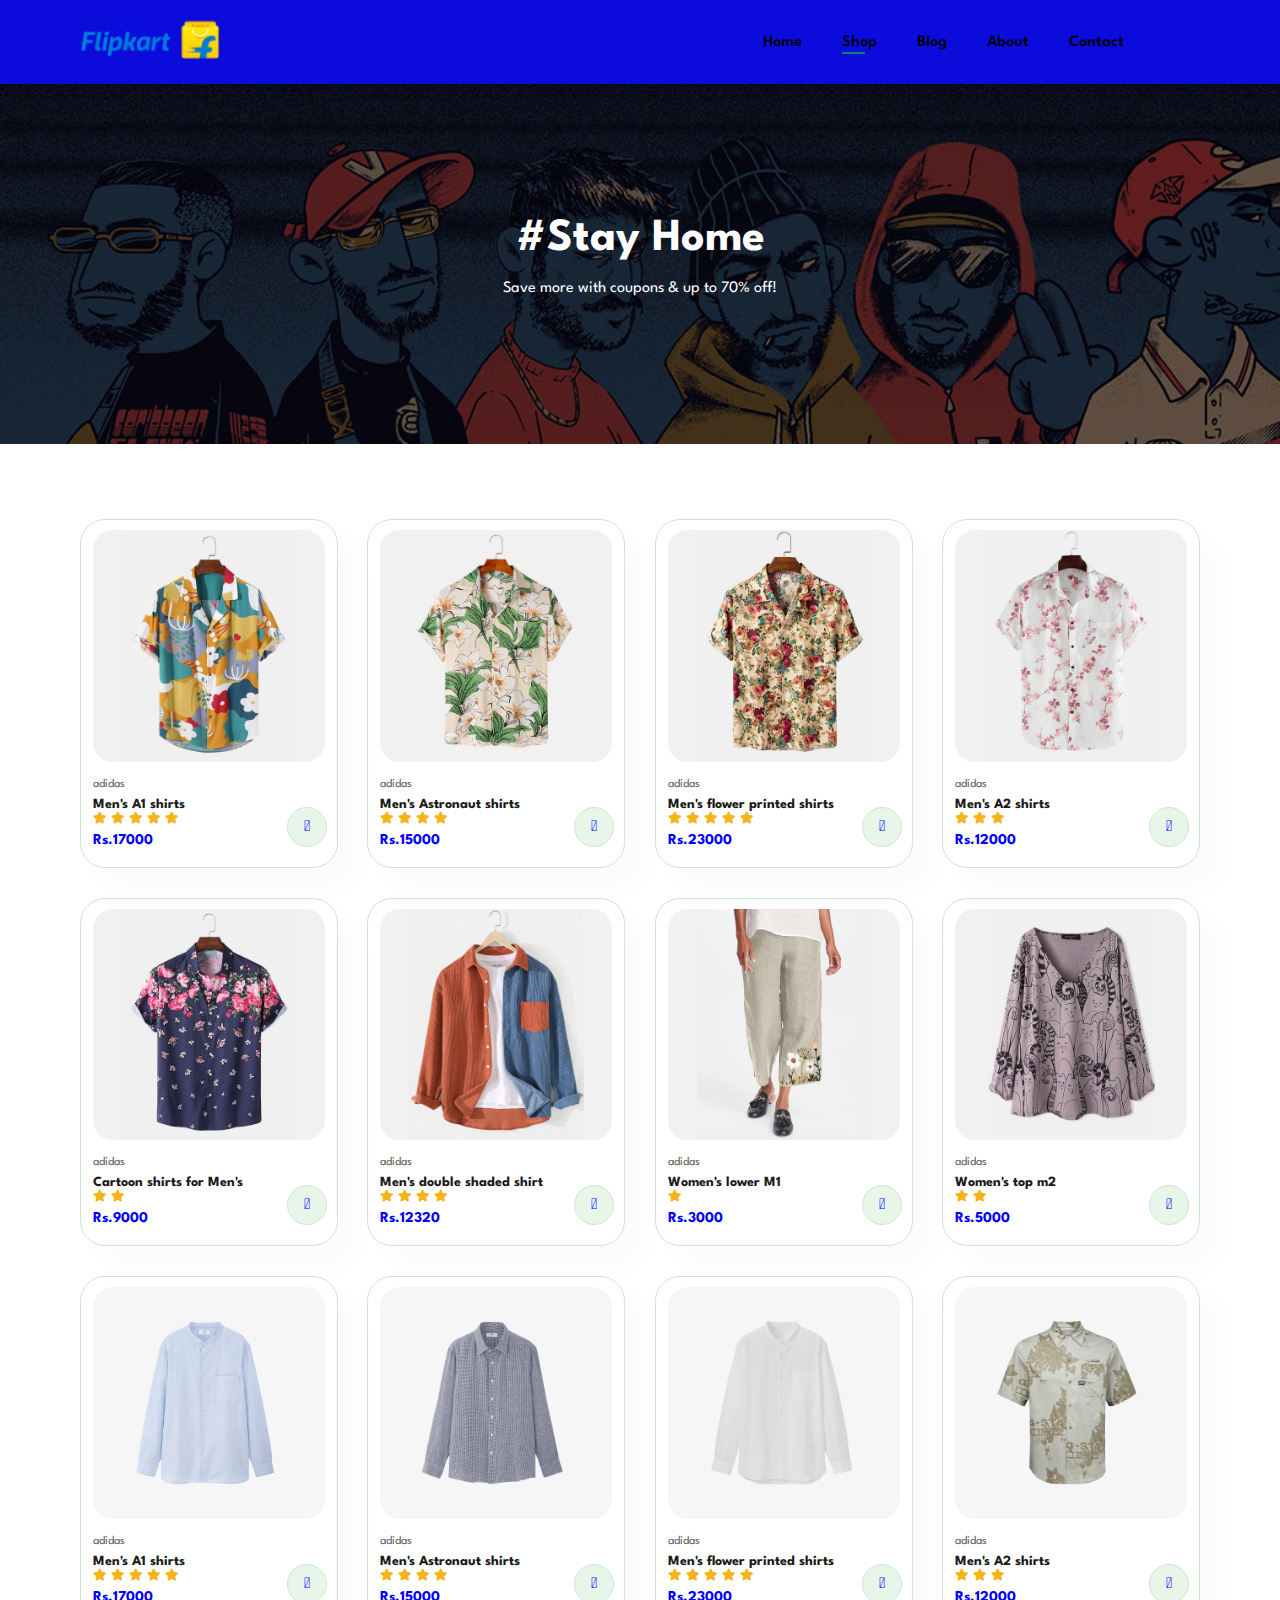
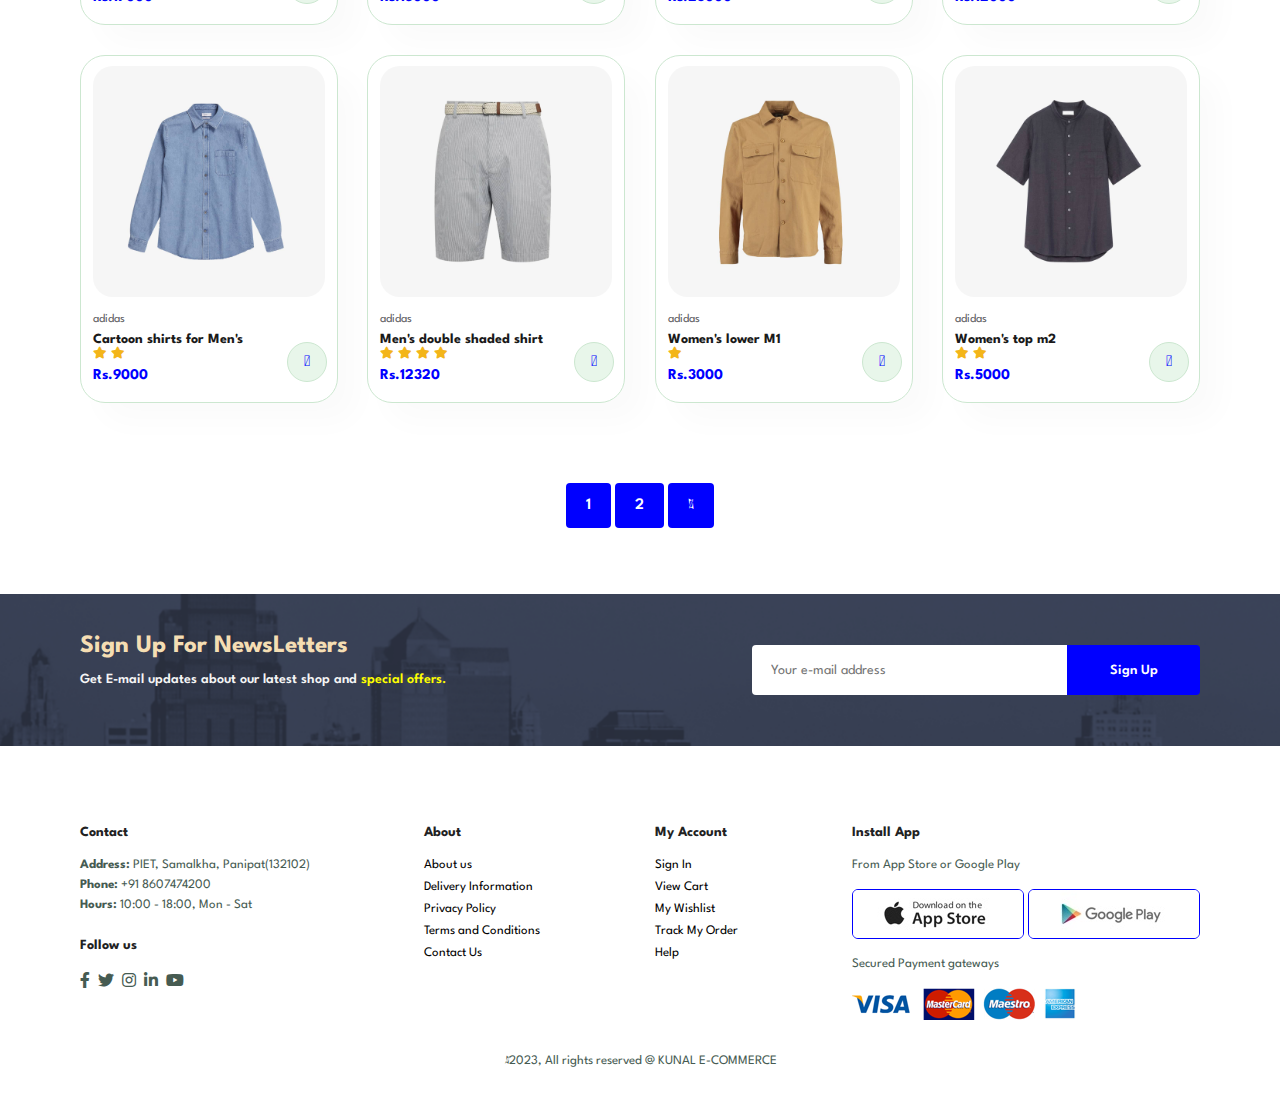
<file: Task 3(E-commerce website)/shop.html>
<!DOCTYPE html>
<html lang="en">
    <head>
        <meta charset="UTF-8">
        <meta http-equiv="X-UA-Compatible" content="IE=edge">
        <meta name = "viewport" content = "width=device-width, initial-scale = 1.0">
        <link rel="stylesheet" href="https://pro.fontawesome.com/releases/v5.10.0/css/all.css">
        <title> KUNAL E-COMMERCE </title>
        <link rel="stylesheet" href="style.css">
    </head>

    <body>

        <section id="header">
            <a href="#"> <img src="./images/logo.png" class="logo" alt="flipkart"> </a>
            <div>
                <ul id="navbar">
                    <li><a href="index.html">Home</a></li>
                    <li><a class="active" href="shop.html">Shop</a></li>
                    <li><a href="blog.html">Blog</a></li>
                    <li><a href="about.html">About</a></li>
                    <li><a href="contact.html">Contact</a></li>
                    <li id="lg-bag"><a href="cart.html"><i class="far fa-shopping-bag"></i></a></li>
              
                    <a href="#" id="close"><i class="far fa-times"></i></a>
                </ul>
            </div>
            <div id="mobile">
                <a href="cart.html"><i class="far fa-shopping-bag"></i></a>
                <i id="bar" class="fas fa-outdent"> </i>
            </div>
        </section>

        <section id="page-header">
             <div>
                <h2>#Stay Home</h2>
                <p>Save more with coupons & up to 70% off!</p>
            </div>
        </section>

        <section id="Product1" class="section-p1">
            
            <div class="Pro-Container">
            <div class="pro" onclick="window.location.href='sproduct.html'; ">
                <img src="images/products/f1.jpg" alt="">
                <div class="des">
                    <span>adidas</span>
                    <h5>Men's A1 shirts</h5>
                    <div class="star">
                        <i class="fas fa-star"></i>
                        <i class="fas fa-star"></i>
                        <i class="fas fa-star"></i>
                        <i class="fas fa-star"></i>
                        <i class="fas fa-star"></i>
                    </div>
                    <h4>Rs.17000</h4>
                </div>
                <a href="#"><i class="fal fa-shopping-cart cart"></i></a>
            </div>

            <div class="pro" onclick="window.location.href='sproduct.html'; ">
                <img src="images/products/f2.jpg" alt="">
                <div class="des">
                    <span>adidas</span>
                    <h5>Men's Astronaut shirts</h5>
                    <div class="star">
                        <i class="fas fa-star"></i>
                        <i class="fas fa-star"></i>
                        <i class="fas fa-star"></i>
                        <i class="fas fa-star"></i>
                        
                    </div>
                    <h4>Rs.15000</h4>
                </div>
                <a href="#"><i class="fal fa-shopping-cart cart"></i></a>
            </div>

            <div class="pro"  onclick="window.location.href='sproduct.html'; ">
                <img src="images/products/f3.jpg" alt="">
                <div class="des">
                    <span>adidas</span>
                    <h5> Men's flower printed shirts
                    </h5>
                    <div class="star">
                        <i class="fas fa-star"></i>
                        <i class="fas fa-star"></i>
                        <i class="fas fa-star"></i>
                        <i class="fas fa-star"></i>
                        <i class="fas fa-star"></i>
                    </div>
                    <h4>Rs.23000</h4>
                </div>
                <a href="#"><i class="fal fa-shopping-cart cart"></i></a>
            </div>

            <div class="pro" onclick="window.location.href='sproduct.html'; ">
                <img src="images/products/f4.jpg" alt="">
                <div class="des">
                    <span>adidas</span>
                    <h5>Men's A2 shirts </h5>
                    <div class="star">
                        <i class="fas fa-star"></i>
                        <i class="fas fa-star"></i>
                        <i class="fas fa-star"></i>
                        
                    </div>
                    <h4>Rs.12000</h4>
                </div>
                <a href="#"><i class="fal fa-shopping-cart cart"></i></a>
            </div>

            <div class="pro" onclick="window.location.href='sproduct.html'; ">
                <img src="images/products/f5.jpg" alt="">
                <div class="des">
                    <span>adidas</span>
                    <h5>Cartoon shirts for Men's</h5>
                    <div class="star">
                        <i class="fas fa-star"></i>
                        <i class="fas fa-star"></i>
                      
                    </div>
                    <h4>Rs.9000</h4>
                </div>
                <a href="#"><i class="fal fa-shopping-cart cart"></i></a>
            </div>

            <div class="pro" onclick="window.location.href='sproduct.html'; ">
                <img src="images/products/f6.jpg" alt="">
                <div class="des">
                    <span>adidas</span>
                    <h5>Men's double shaded shirt </h5>
                    <div class="star">
                        <i class="fas fa-star"></i>
                        <i class="fas fa-star"></i>
                        <i class="fas fa-star"></i>
                        <i class="fas fa-star"></i>
                    </div>
                    <h4>Rs.12320</h4>
                </div>
                <a href="#"><i class="fal fa-shopping-cart cart"></i></a>
            </div>

            <div class="pro" onclick="window.location.href='sproduct.html'; ">
                <img src="images/products/f7.jpg" alt="">
                <div class="des">
                    <span>adidas</span>
                    <h5>Women's lower M1</h5>
                    <div class="star">
                        <i class="fas fa-star"></i>
                        
                    </div>
                    <h4>Rs.3000</h4>
                </div>
                <a href="#"><i class="fal fa-shopping-cart cart"></i></a>
            </div>

            <div class="pro" onclick="window.location.href='sproduct.html'; ">
                <img src="images/products/f8.jpg" alt="">
                <div class="des">
                    <span>adidas</span>
                    <h5>Women's top m2</h5>
                    <div class="star">
                        <i class="fas fa-star"></i>
                        <i class="fas fa-star"></i>
                        
                    </div>
                    <h4>Rs.5000</h4>
                </div>
                <a href="#"><i class="fal fa-shopping-cart cart"></i></a>
            </div>

            <div class="pro" onclick="window.location.href='sproduct.html'; ">
                <img src="images/products/n1.jpg" alt="">
                <div class="des">
                    <span>adidas</span>
                    <h5>Men's A1 shirts</h5>
                    <div class="star">
                        <i class="fas fa-star"></i>
                        <i class="fas fa-star"></i>
                        <i class="fas fa-star"></i>
                        <i class="fas fa-star"></i>
                        <i class="fas fa-star"></i>
                    </div>
                    <h4>Rs.17000</h4>
                </div>
                <a href="#"><i class="fal fa-shopping-cart cart"></i></a>
            </div>

            <div class="pro"  onclick="window.location.href='sproduct.html'; ">
                <img src="images/products/n2.jpg" alt="">
                <div class="des">
                    <span>adidas</span>
                    <h5>Men's Astronaut shirts</h5>
                    <div class="star">
                        <i class="fas fa-star"></i>
                        <i class="fas fa-star"></i>
                        <i class="fas fa-star"></i>
                        <i class="fas fa-star"></i>
                        
                    </div>
                    <h4>Rs.15000</h4>
                </div>
                <a href="#"><i class="fal fa-shopping-cart cart"></i></a>
            </div>

            <div class="pro" onclick="window.location.href='sproduct.html'; ">
                <img src="images/products/n3.jpg" alt="">
                <div class="des">
                    <span>adidas</span>
                    <h5> Men's flower printed shirts
                    </h5>
                    <div class="star">
                        <i class="fas fa-star"></i>
                        <i class="fas fa-star"></i>
                        <i class="fas fa-star"></i>
                        <i class="fas fa-star"></i>
                        <i class="fas fa-star"></i>
                    </div>
                    <h4>Rs.23000</h4>
                </div>
                <a href="#"><i class="fal fa-shopping-cart cart"></i></a>
            </div>

            <div class="pro" onclick="window.location.href='sproduct.html'; ">
                <img src="images/products/n4.jpg" alt="">
                <div class="des">
                    <span>adidas</span>
                    <h5>Men's A2 shirts </h5>
                    <div class="star">
                        <i class="fas fa-star"></i>
                        <i class="fas fa-star"></i>
                        <i class="fas fa-star"></i>
                        
                    </div>
                    <h4>Rs.12000</h4>
                </div>
                <a href="#"><i class="fal fa-shopping-cart cart"></i></a>
            </div>

            <div class="pro" onclick="window.location.href='sproduct.html'; ">
                <img src="images/products/n5.jpg" alt="">
                <div class="des">
                    <span>adidas</span>
                    <h5>Cartoon shirts for Men's</h5>
                    <div class="star">
                        <i class="fas fa-star"></i>
                        <i class="fas fa-star"></i>
                      
                    </div>
                    <h4>Rs.9000</h4>
                </div>
                <a href="#"><i class="fal fa-shopping-cart cart"></i></a>
            </div>

            <div class="pro" onclick="window.location.href='sproduct.html'; ">
                <img src="images/products/n6.jpg" alt="">
                <div class="des">
                    <span>adidas</span>
                    <h5>Men's double shaded shirt </h5>
                    <div class="star">
                        <i class="fas fa-star"></i>
                        <i class="fas fa-star"></i>
                        <i class="fas fa-star"></i>
                        <i class="fas fa-star"></i>
                    </div>
                    <h4>Rs.12320</h4>
                </div>
                <a href="#"><i class="fal fa-shopping-cart cart"></i></a>
            </div>

            <div class="pro" onclick="window.location.href='sproduct.html'; ">
                <img src="images/products/n7.jpg" alt="">
                <div class="des">
                    <span>adidas</span>
                    <h5>Women's lower M1</h5>
                    <div class="star">
                        <i class="fas fa-star"></i>
                        
                    </div>
                    <h4>Rs.3000</h4>
                </div>
                <a href="#"><i class="fal fa-shopping-cart cart"></i></a>
            </div>

            <div class="pro" onclick="window.location.href='sproduct.html'; ">
                <img src="images/products/n8.jpg" alt="">
                <div class="des">
                    <span>adidas</span>
                    <h5>Women's top m2</h5>
                    <div class="star">
                        <i class="fas fa-star"></i>
                        <i class="fas fa-star"></i>
                        
                    </div>
                    <h4>Rs.5000</h4>
                </div>
                <a href="#"><i class="fal fa-shopping-cart cart"></i></a>
            </div>


        </div>
        </section>
        
        <section id="pagination" class="section-p1">
            <a href="#">1</a>
            <a href="#">2</a>
            <a href="#"><i class="fal fa-long-arrow-alt-right"></i></a>
        </section>

        <section id="newsletter" class="section-p1 sectiom-m1">
            <div class="newstext">
                <h3>Sign Up For NewsLetters</h3>
                <p>Get E-mail updates about our latest shop and <span>special offers.</span>
                </p>
            </div>
            <div class="form">
                <input type="text" placeholder="Your e-mail address">
                <button class="normal">Sign Up</button>
            </div>
        </section>

        <footer class="section-p1">
            <div class="col">
                
                <h4>Contact</h4>
                <p><strong>Address:</strong> PIET, Samalkha, Panipat(132102) </p>
                <p><strong>Phone:</strong> +91 8607474200</p>
                <p><strong>Hours:</strong> 10:00 - 18:00, Mon - Sat</p>
                <div class="follow">
                    <h4>Follow us</h4>
                    <div class="icon">
                        <i class="fab fa-facebook-f"> </i>
                        <i class="fab fa-twitter"></i>
                        <i class="fab fa-instagram"></i>
                        <i class="fab fa-linkedin-in"></i>
                        <i class="fab fa-youtube"></i>
                    </div>
                </div>
            </div>

            <div class="col">
                <h4>About</h4>
                <a href="#">About us</a>
                <a href="#">Delivery Information</a>
                <a href="#">Privacy Policy</a>
                <a href="#">Terms and Conditions</a>
                <a href="#">Contact Us</a>
            </div>

            <div class="col">
                <h4>My Account</h4>
                <a href="#">Sign In</a>
                <a href="#">View Cart</a>
                <a href="#">My Wishlist</a>
                <a href="#">Track My Order</a>
                <a href="#">Help</a>
            </div>

            <div class="col install">
                <h4>Install App</h4>
                <p>From App Store or Google Play</p>
                <div class="row">
                    <img src="./images/app.jpg" alt="">
                    <img src="images/play.jpg" alt="">
                </div>
                <p>Secured Payment gateways</p>
                <img src="./images/pay.png" alt="">
            </div>
            
            <div class="copyright">
            <p> <i class="fa-solid fa-copyright"></i>2023, All rights reserved @ KUNAL E-COMMERCE</p>
        </div>
        </footer>

      

        <script src="cart2.js"></script>
    </body>

    </html>
</file>
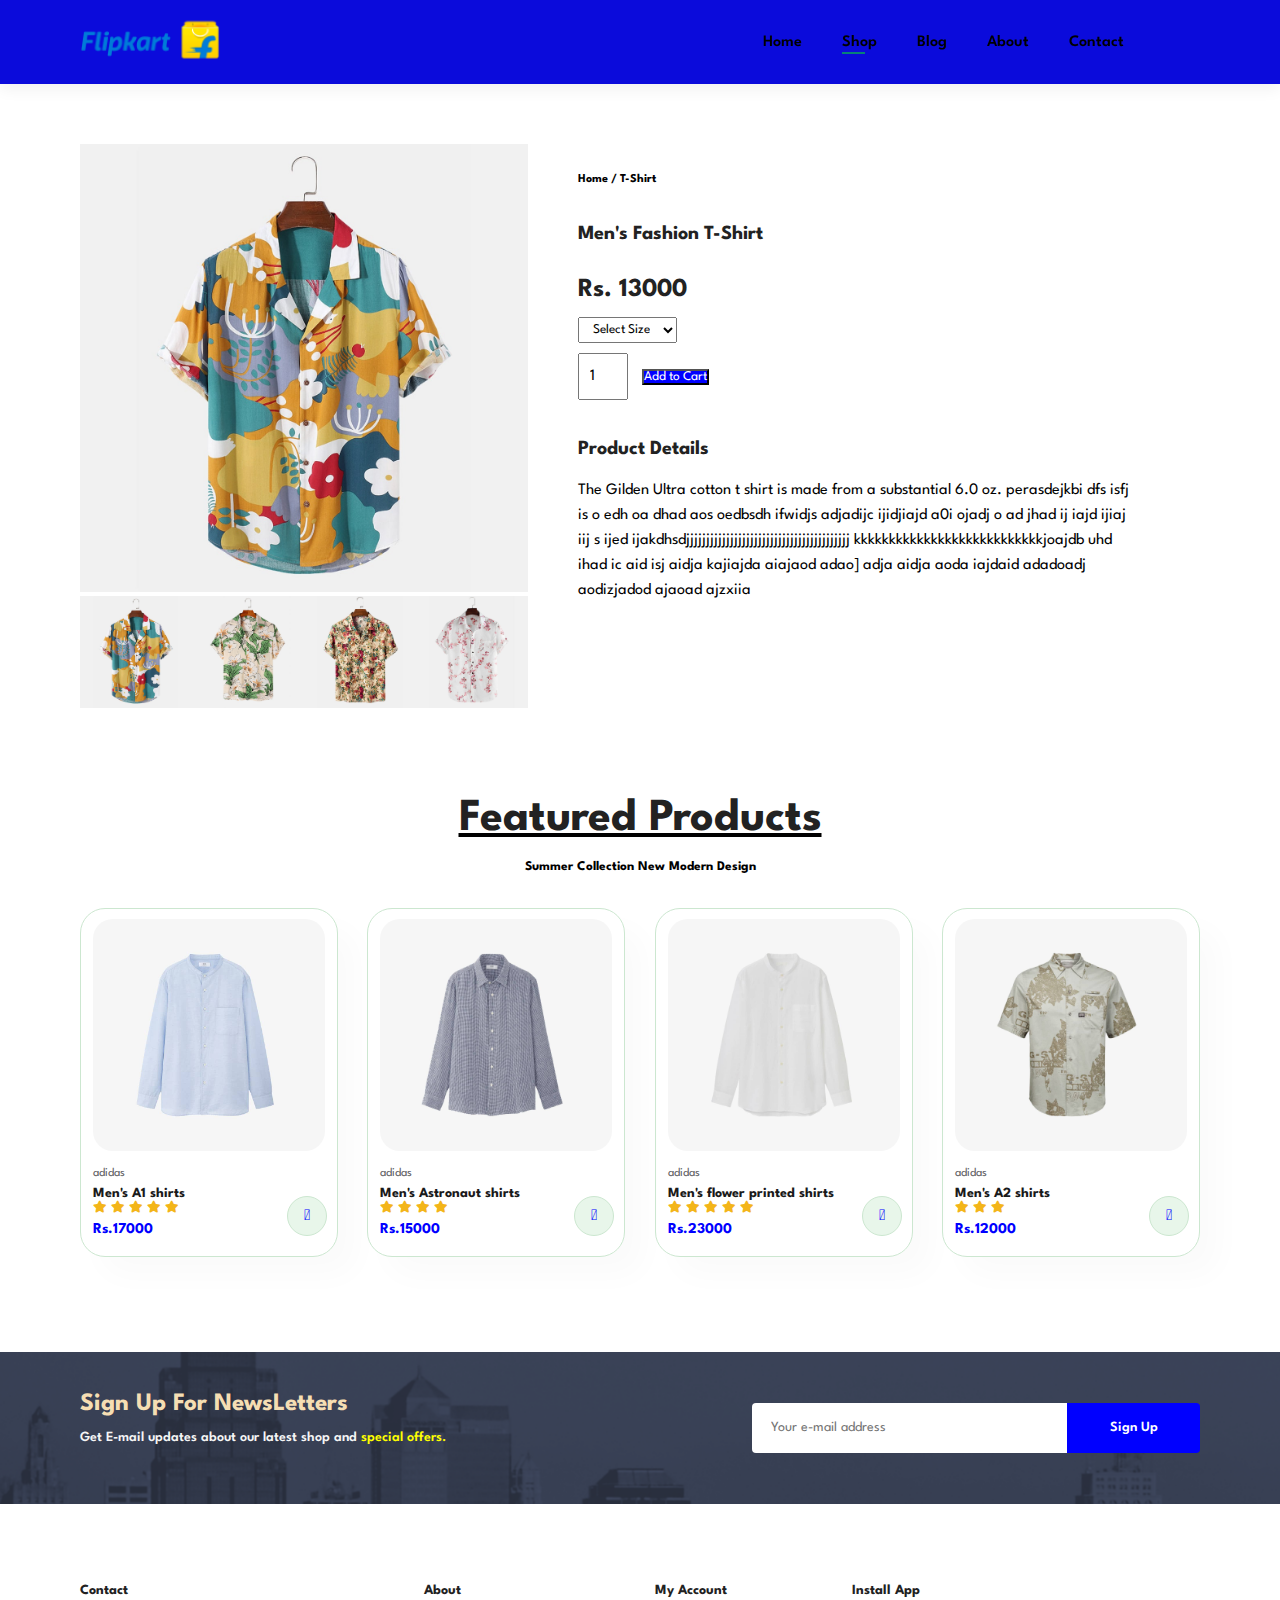
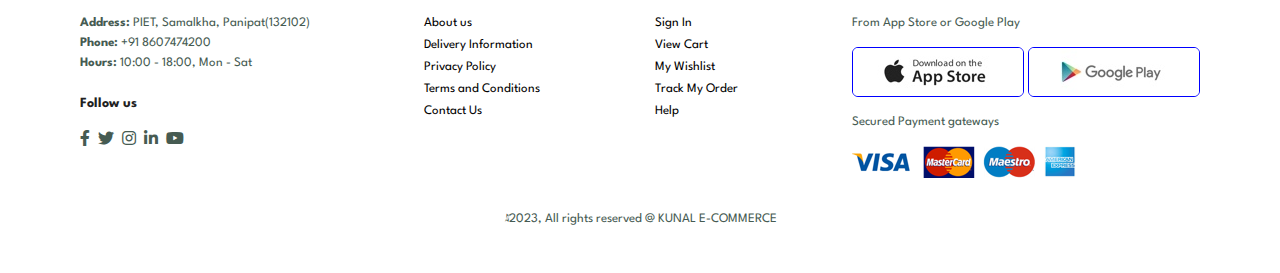
<file: Task 3(E-commerce website)/sproduct.html>
<!DOCTYPE html>
<html lang="en">
    <head>
        <meta charset="UTF-8">
        <meta http-equiv="X-UA-Compatible" content="IE=edge">
        <meta name = "viewport" content = "width=device-width, initial-scale = 1.0">
        <link rel="stylesheet" href="https://pro.fontawesome.com/releases/v5.10.0/css/all.css">
        <title> KUNAL E-COMMERCE </title>
        <link rel="stylesheet" href="style.css">
        <script src="cart2.js" async></script>
    </head>

    <body>

        <section id="header">
            <a href="#"> <img src="./images/logo.png" class="logo" alt="flipkart"> </a>
            <div>
                <ul id="navbar">
                    <li><a href="index.html">Home</a></li>
                    <li><a class="active" href="shop.html">Shop</a></li>
                    <li><a href="blog.html">Blog</a></li>
                    <li><a href="about.html">About</a></li>
                    <li><a href="contact.html">Contact</a></li>
                    <li id="lg-bag"><a href="cart.html"><i class="far fa-shopping-bag"></i></a></li>
                  
                    <a href="#" id="close"><i class="far fa-times"></i></a>
                </ul>
            </div>
            <div id="mobile">
                <a href="cart.html"><i class="far fa-shopping-bag"></i></a>
                <i id="bar" class="fas fa-outdent"> </i>
            </div>
        </section>

        <section id="prodetails" class="section-p1">
            <div class="single-pro-image">
                <img class="shop-item-image" src="images/products/f1.jpg" width="100%" id="MainImg" alt="">

                <div class="small-img-group">
                    <div class="small-img-col">
                        <img src="images/products/f1.jpg" width="100%" class="small-img" alt="">
                    </div>
                    <div class="small-img-col">
                        <img src="images/products/f2.jpg" width="100%" class="small-img" alt="">
                    </div>
                    <div class="small-img-col">
                        <img src="images/products/f3.jpg" width="100%" class="small-img" alt="">
                    </div>
                    <div class="small-img-col">
                        <img src="images/products/f4.jpg" width="100%" class="small-img" alt="">
                    </div>

                </div>
            </div>
            
            <div class="single-pro-details">
                <h6> Home / T-Shirt</h6>
                <h4 class="shop-item-title"> Men's Fashion T-Shirt</h4>
                <h2 class="shop-item-price">Rs. 13000</h2>
                <select>
                    <option>Select Size</option>
                    <option>XL</option>
                    <option>XXL</option>
                    <option>Small</option>
                    <option>Large</option>
                    <option>Very Small</option>
                </select>
                <input type="number" value="1">
                <button class="shop-item-button" class="normal"> Add to Cart</button>
                <h4>Product Details</h4>
                <span>The Gilden Ultra cotton t shirt is made from a substantial 6.0 oz. perasdejkbi
                     dfs  isfj is o edh oa dhad aos oedbsdh ifwidjs adjadijc ijidjiajd a0i ojadj o ad
                     jhad ij iajd ijiaj iij s ijed ijakdhsdjjjjjjjjjjjjjjjjjjjjjjjjjjjjjjjjjjjjjjjjj
                      kkkkkkkkkkkkkkkkkkkkkkkkkkkjoajdb uhd ihad ic aid isj aidja kajiajda  aiajaod adao]
                       adja aidja aoda iajdaid adadoadj aodizjadod ajaoad ajzxiia
                </span>
            </div>
        </section>

        <section id="Product1" class="section-p1">
            <u><h2>Featured Products</h2></u><br>
            <h5>Summer Collection New Modern Design</h5>
            <div class="Pro-Container">
            <div class="pro">
                <img src="images/products/n1.jpg" alt="">
                <div class="des">
                    <span>adidas</span>
                    <h5>Men's A1 shirts</h5>
                    <div class="star">
                        <i class="fas fa-star"></i>
                        <i class="fas fa-star"></i>
                        <i class="fas fa-star"></i>
                        <i class="fas fa-star"></i>
                        <i class="fas fa-star"></i>
                    </div>
                    <h4>Rs.17000</h4>
                </div>
                <a href="#"><i class="fal fa-shopping-cart cart"></i></a>
            </div>

            <div class="pro">
                <img src="images/products/n2.jpg" alt="">
                <div class="des">
                    <span>adidas</span>
                    <h5>Men's Astronaut shirts</h5>
                    <div class="star">
                        <i class="fas fa-star"></i>
                        <i class="fas fa-star"></i>
                        <i class="fas fa-star"></i>
                        <i class="fas fa-star"></i>
                        
                    </div>
                    <h4>Rs.15000</h4>
                </div>
                <a href="#"><i class="fal fa-shopping-cart cart"></i></a>
            </div>

            <div class="pro">
                <img src="images/products/n3.jpg" alt="">
                <div class="des">
                    <span>adidas</span>
                    <h5> Men's flower printed shirts
                    </h5>
                    <div class="star">
                        <i class="fas fa-star"></i>
                        <i class="fas fa-star"></i>
                        <i class="fas fa-star"></i>
                        <i class="fas fa-star"></i>
                        <i class="fas fa-star"></i>
                    </div>
                    <h4>Rs.23000</h4>
                </div>
                <a href="#"><i class="fal fa-shopping-cart cart"></i></a>
            </div>

            <div class="pro">
                <img src="images/products/n4.jpg" alt="">
                <div class="des">
                    <span>adidas</span>
                    <h5>Men's A2 shirts </h5>
                    <div class="star">
                        <i class="fas fa-star"></i>
                        <i class="fas fa-star"></i>
                        <i class="fas fa-star"></i>
                        
                    </div>
                    <h4>Rs.12000</h4>
                </div>
                <a href="#"><i class="fal fa-shopping-cart cart"></i></a>
            </div>

           

        </div>
        </section>

        <section id="newsletter" class="section-p1 sectiom-m1">
            <div class="newstext">
                <h3>Sign Up For NewsLetters</h3>
                <p>Get E-mail updates about our latest shop and <span>special offers.</span>
                </p>
            </div>
            <div class="form">
                <input type="text" placeholder="Your e-mail address">
                <button class="normal">Sign Up</button>
            </div>
        </section>

        <footer class="section-p1">
            <div class="col">
                
                <h4>Contact</h4>
                <p><strong>Address:</strong> PIET, Samalkha, Panipat(132102) </p>
                <p><strong>Phone:</strong> +91 8607474200</p>
                <p><strong>Hours:</strong> 10:00 - 18:00, Mon - Sat</p>
                <div class="follow">
                    <h4>Follow us</h4>
                    <div class="icon">
                        <i class="fab fa-facebook-f"> </i>
                        <i class="fab fa-twitter"></i>
                        <i class="fab fa-instagram"></i>
                        <i class="fab fa-linkedin-in"></i>
                        <i class="fab fa-youtube"></i>
                    </div>
                </div>
            </div>

            <div class="col">
                <h4>About</h4>
                <a href="#">About us</a>
                <a href="#">Delivery Information</a>
                <a href="#">Privacy Policy</a>
                <a href="#">Terms and Conditions</a>
                <a href="#">Contact Us</a>
            </div>

            <div class="col">
                <h4>My Account</h4>
                <a href="#">Sign In</a>
                <a href="#">View Cart</a>
                <a href="#">My Wishlist</a>
                <a href="#">Track My Order</a>
                <a href="#">Help</a>
            </div>

            <div class="col install">
                <h4>Install App</h4>
                <p>From App Store or Google Play</p>
                <div class="row">
                    <img src="./images/app.jpg" alt="">
                    <img src="images/play.jpg" alt="">
                </div>
                <p>Secured Payment gateways</p>
                <img src="./images/pay.png" alt="">
            </div>
            
            <div class="copyright">
            <p> <i class="fa-solid fa-copyright"></i>2023, All rights reserved @ KUNAL E-COMMERCE</p>
        </div>
        </footer>

        <script>
            var MainImg = document.getElementById("MainImg");
            var smallimg = document.getElementsByClassName("small-img");
            
            smallimg[0].onclick = function(){
                MainImg.src = smallimg[0].src;
            }
            smallimg[1].onclick = function(){
                MainImg.src = smallimg[1].src;
            }
            smallimg[2].onclick = function(){
                MainImg.src = smallimg[2].src;
            }
            smallimg[3].onclick = function(){
                MainImg.src = smallimg[3].src;
            }
        </script>

      

        <script src="cart2.js"></script>
    </body>

    </html>
</file>
<file: Task 3(E-commerce website)/style.css>
@import url('https://fonts.googleapis.com/css2?family=Spartan:wght@100;200;300;400;500;600;700;800;900&display=swap');
*{
    margin: 0;
    padding: 0;
    box-sizing: border-box;
    font-family: 'Spartan', sans-serif;
}

h1{
    font-size: 50px;
    line-height: 64px;
    color: #222;

}

h2{
    font-size: 46px;
    line-height: 54px;
    color: #222;

}

h4{
    font-size: 20px;
    color: #222;

}
h6{
    font-weight: 700;
    font-size: 12px;

}

p {
    font-size: 16px;
    color: #465b52;
    margin: 15px 0 20px 0;

}

.section-p1 {

    padding: 40px 80px;

}

.sectiom-m1{
    margin: 40px 0;

}

button.normal{
    font-size: 14px;
    font-weight: 600;
    padding: 15px 30px;
    color: #000;
    background-color: white;
    border-radius: 4px;
    cursor: pointer;
    border: none;
    outline: none;
    transition: 0.2s;
}

button.white{
    font-size: 13px;
    font-weight: 600;
    padding: 11px 18px;
    color: white;
    background-color: transparent;
    cursor: pointer;
    border: 1px solid white;
    outline: none;
    transition: 0.2s;
}

body{
    width: 100%;
}

.logo{
    width: 140px;
    height: 80px;
}
#header{
    display: flex;
    align-items: center;
    justify-content: space-between;
    padding: 0 80px;
    background: rgb(11, 11, 219);
    box-shadow: 0 5px 15px rgba(0, 0, 0, 0.06) ;
    z-index: 999;
    position: sticky;
    top: 0;
    left: 0;
}

#navbar{
    display: flex;
    align-items: center;
    justify-content: center;
}

#navbar li{
    list-style: none;
    padding: 0 20px;
    position: relative;
}

#navbar li a{
    text-decoration: none;
    font-size: 16px;
    font-weight: 600;
    color: black;
    transition: 0.3s ease;
}

#navbar li a:hover,
#navbar li a:active{
    color: brown;

}

#navbar li a.active::after,
#navbar li a:hover::after{
    content: "";
    width: 30%;
    height: 2px;
    background: #088178;
    position: absolute;
    bottom: -4px;
    left: 20px;
}
#mobile{
    display: none;
    align-items: center;

}
#close{
    display: none;
    position: absolute;
    top: 30px;
    left: 30px;
    color: black;
    font-size: 24px;
}

#model{
    background-image: url(./images/model.png);
    height: 90vh;
    width: 100%;
    background-size:cover;
    background-position: top 25% right 0 ;
    padding: 0 80px;
    display: flex;
    flex-direction: column;
    align-items: flex-start;
    justify-content: center;


}

#model h4{
    padding-bottom: 15px;
}
#model h1{
    color: blue;
}
#model button{
    background-image: url(./images/button.png);
    background-color: transparent;
    color: blue;
    border: 0;
    padding: 14px 80px 14px 65px ;
    background-repeat: no-repeat;
    cursor: pointer;
    font-weight: 700;
    font-size: 15px;

}

#feature{
    display: flex;
    align-items: center;

    justify-content: space-around;
    flex-wrap: wrap;
}

#feature .fe-box{
    width: 180px;
    text-align: center;
    padding: 25px 15px ;
    box-shadow: 20px 20px 34px rgba(0, 0, 0, 0.03);
    border: 1px solid #cce7d0;
    border-radius: 4px;
    margin: 15px 0;

}

#feature .fe-box img{
    width: 100%;
    margin-bottom: 10px;

}

#features .fe-box:hover{
    box-shadow: 10px 10px 54px rgba(70, 62, 221,0.1);

}

#feature .fe-box h6{
    display: inline block;
    padding: 9px 8px 6px 8px;

    line-height: 1;
    border-radius: 4px;
    color: blue;
    background-color: #fddde4;

}

/*#feature.fe-box:nth-child(2) h6 {
    background-color: #465b52;
}

#feature .fe-box h6:nth-child(2) h6{
    background-color: #cdebbc;

}

#feature .fe-box h6:nth-child(3) h6{
    background-color: #d1e8f2;

}

#feature .fe-box h6:nth-child(4) h6{
    background-color: #cdd4f8;

}

#feature .fe-box h6:nth-child(5) h6{
    background-color: #f6dbf6;

}

#feature .fe-box h6:nth-child(6) h6{
    background-color: #fff2ef;
    

}*/

#Product1 {
    text-align: center;

}

#Product1 .Pro-Container{
    display: flex;
    justify-content: space-between;
    padding-top: 20px;
    flex-wrap: wrap;

}

#Product1 .pro{
    width: 23%;
    min-width: 250px;
    padding: 10px 12px;
    border: 1px solid #cce7d0;
    border-radius: 25px;
    cursor: pointer;
    box-shadow: 20px 20px 30px rgba(0, 0, 0, 0.02);
    margin: 15px 0;
    transition: 0.2 ease;
    position: relative;

}

#Product1 .pro:hover{
    box-shadow: 20px 20px 30px rgba(0, 0, 0, 0.06);
}
#Product1 .pro img{
    width: 100%;
    border-radius: 20px;
}

#Product1 .pro .des{
    text-align: start;
    padding: 10px 0;
}
#Product1 .pro .des span{
    color: #606063;
    font-size: 12px;

}

#\Product1 .pro .des h5{
    padding-top: 7px;
    color: #1a1a1a;
    font-size: 14px;

}

#Product1 .pro .des i{
    font-size: 12px;
    color: rgb(243, 181, 25);
}

#Product1 .pro .des h4{
    padding-top: 7px;
    font-size: 15px;
    font-weight: 700;
    color: blue;

}

#Product1 .pro .cart{
    width: 40px;
    height: 40px;
    line-height: 40px;
    border-radius: 50px;
    font-weight: 500;
    background-color: #e8f6ea;
    color:blue;
    border: 1px solid #cce7d0;
    position: absolute;
    bottom: 20px;
    right: 10px;
}

#banner{
    display: flex;
    flex-direction: column;
    justify-content: center;
    align-items: center;
    text-align: center;
    background-image: url(./images/banner/b2.jpg);
    width: 100%;
    height: 50vh;
    background-size: cover;
    background-position: center;
}

#banner h3{
    color: #fff;
    font-size: 16px;
}

#banner h2 {
    color: #fff;
    font-size: 30px;
    padding: 10px 0;

}

#banner h2 span{
    color: red;

}

#banner button:hover {
    background-color: blue;
    color: #fff;

}

#sm-banner{
    display: flex;
    align-content: space-between;
    justify-content: space-between;
    flex-wrap: wrap;   
}

#sm-banner .banner-box{
    display: flex;
    flex-direction: column;
    justify-content: center;
    align-items: flex-start;
    background-image: url(./images/banner/b17.jpg);
    min-width: 500px;
    height: 50vh;
    background-size: cover;
    background-position: center;
    padding: 30px;
}

#sm-banner .banner-box2{
    background-image: url(./images/banner/b10.jpg);
}

#sm-banner h4{
    color: white;
    font-size: 20px;
    font-weight: 300;
}

#sm-banner h4{
    color: white;
    font-size: 28px;
    font-weight: 800;
}

#sm-banner span{
    color: white;
    font-size: 14px;
    font-weight: 500;
    padding-bottom: 15px;
}

#sm-banner .banner-box:hover button{
    background: blue;
    border: 1px solid blue;
}

#banner3 .banner-box{
    display: flex;
    flex-direction: column;
    justify-content: center;
    align-items: flex-start;
    background-image: url(./images/banner/b7.jpg);
    min-width: 30%;
    height: 30vh;
    background-size: cover;
    background-position: center;
    padding: 20px;
    margin-bottom: 20px;
}

#banner3 .banner-box4{
    background-image: url(./images/banner/b4.jpg);
}

#banner3 .banner-box5{
    background-image: url(./images/banner/b18.jpg);
}

#banner3 {
    display: flex;
    justify-content: space-between;
    flex-wrap: wrap;
    padding: 0 80px;
}

#banner3 h2{
    color: white;
    font-weight: 900;
    font-size: 22px;
}

#banner3 h3{
    color: #000;
    font-weight: 800;
    font-size: 17px;
}

#newsletter{
    display: flex;
    justify-content: space-between;
    flex-wrap: wrap;
    align-items: center;
    background-image: url(./images/banner/mail\ banner.png);
    background-repeat: no-repeat;
    background-position: 20% 30%;
    background-color: blue;
}

#newsletter h3{
    font-size: 25px;
    font-weight: 700;
    color: wheat;  
}

#newsletter p{
    font-size: 14px;
    font-weight: 600;
    color: whitesmoke;
}

#newsletter p span{
    color: yellow;  
}

#newsletter .form{
    display: flex;
    width: 40%;  
}

#newsletter input{
    height: 3.125rem;
    padding: 0 1.25em;
    font-size: 14px;
    width: 100%;
    border: 1px solid transparent;
    border-radius: 4px;
    outline: none;
    border-top-right-radius: 0;
    border-bottom-right-radius: 0;
}

#newsletter button{
    background-color: blue;
    color: white;
    height: 3.125rem;
    padding: 0 1.25em;
    font-size: 14px;
    width: 40%;
    border-top-left-radius: 0;
    border-bottom-left-radius: 0;
}
footer{
    display: flex;
    flex-wrap: wrap;
    justify-content: space-between;
}

footer .col{
    display: flex;
    flex-direction: column;
    align-items: flex-start;
    margin-bottom: 20px;
}

/*footer .logo{
    margin-bottom: 30px;

}*/

footer h4{
    font-size: 14px;
    padding-bottom: 20px;
}

footer p{
    font-size: 13px;
    margin: 0 0 8px 0;
}

footer a{
    font-size: 13px;
    text-decoration: none;
    color: black;
    margin-bottom: 10px;
}

footer .follow{
    margin-top: 20px;

}

footer .follow i{
    color: #465b52;
    padding-right: 4px;
    cursor: pointer;
}

footer .install .row img{
    border: 1px solid blue;
    border-radius: 6px;
}

footer .install img{
    margin: 10px 0 15px 0;
}

footer .follow i:hover,
footer a:hover {
    color: blue;
}

footer .copyright{
    width: 100%;
    text-align: center;
}


/*shop page */
#page-header{
    background-image: url(images/banner/b1.jpg);
    width: 100%;
    height: 40vh;
    background-size: cover;
    display: flex;
    justify-content: center;
    text-align: center;
    flex-direction: column;
    padding: 14px;
}
#page-header h2,
#page-header p{
    color: white;
}

#pagination{
    text-align: center;

}

#pagination a{
    text-decoration: none;
    background-color: blue;
    padding: 15px 20px;
    border-radius: 4px;
    color: white;
    font-weight: 600;
}

#pagination a i{
    font-size: 16px;
    font-weight: 600;
}

#prodetails .single-pro-image{
    width: 40%;
    margin-right: 50px;

}
.small-img-group{
    display: flex;
    justify-content: space-between;
}
.small-img-group{
    flex-basis: 24%;
    cursor: pointer;
}

#prodetails{
    display: flex;
    margin-top: 20px;

}
#prodetails .single-pro-details{
    width: 50%;
    padding-top: 30px;

}
#prodetails .single-pro-details h4{
    padding: 40px 0 20px 0;

}
#prodetails .single-pro-details h2{
    font-size: 26px;   
}
#prodetails .single-pro-details select{
    display: block;
    padding: 5px 10px;
    margin-bottom: 10px;

}
#prodetails .single-pro-details input{
    width: 50px;
    height: 47px;
    padding-left: 10px;
    font-size: 16px;
    margin-right: 10px;
}
#prodetails .single-pro-details button{
    background: blue;
    color: white;
} 
#prodetails .single-pro-details input:focus{
    outline: none;
}

#prodetails .single-pro-details span{
    line-height: 25px;
}

/* blog page*/

#page-header.blog-header{
    background-image: url("./images/banner/b19.jpg");
}

#blog{
    padding: 150px 150px 0 150px;
}

#blog .blog-box{
    display: flex;
    align-items: center;
    width: 100%;
    position: relative;
    padding-bottom: 150px;
}

#blog .blog-img{
    width: 50%;
    margin-right: 40px;
}

#blog img{
    width: 100%;
    height: 300px;
    object-fit: cover;
}
#blog .blog-details{
    width: 50%;
    margin-right: 40px;
}
#blog .blog-details a{
    text-decoration: none;
    font-size: 11px;
    color: black;
    font-weight: 700;
    position: relative;
    transition: 0.3s;
}
#blog .blog-details a::after{
    content: "";
    width: 50px;
    height: 1px;
    background-color: black;
    position: absolute;
    top: 4px;
    right: -60px;
}
#blog .blog-details a:hover{
    color: blue;
}
#blog .blog-details a:hover::after{
    background-color:blue;
}
#blog .blog-box h1{
    position: absolute;
    top: -40px;
    left: 0;
    font-size: 70px;
    font-weight: 700;
    color: #cce7d0;
    /*z-index: -9;*/
}

/* about page*/

#page-header.about-header{
    background-image: url("./images/about/b1.jpg");
}

#about-head{
    justify-content: space-between;
    display: flex;
    align-items: center;
}
#about-head img {
    width: 50%;
    height: auto;
}
#about-head div{
    padding-left: 40px;
}

#about-app{
    text-align: center;
}

#about-app .video{
    width: 70%;
    height: 100%;
    margin: 30px auto 0 auto;
}
#about-app .video video{
    width: 100%;
    height: 100%;
    border-radius: 20px;
}

/*contact page*/

#contact-details{
    display: flex;
    align-items: center;
    justify-content: space-between;
}

#contact-details .details {
    width: 40%;
}

#contact-details .details span,
#form-details form{
    font-size: 12px;
}
#contact-details .details h2,
#form-details form h2{
    font-size: 26px;
    line-height: 35px;
    padding: 20px 0 ;
}
#contact-details .details h3,
#form-details form h3{
    font-size: 16px;
    padding-bottom: 15px;
}
#contact-details .details li{
    list-style: none;
    display: flex;
    padding: 10px 0;
}

#contact-details .details li i{
    font-size: 14px;
    padding-right: 22px;
    padding-bottom: 20px;

}
#contact-details .details li p{
    margin: 0;
    font-size: 14px;
}
#contact-details .map{
    width: 55%;
    height: 400px;

}

#contact-details .map iframe{
    width: 100%;
    height: 100%;  
}

#form-details{
    display: flex;
    justify-content: space-between;
    margin: 30px;
    padding: 80px;
    border: 1px solid grey;
}
#form-details form{
    width: 65%;
    display: flex;
    flex-direction: column;
    align-items: self-start;
}
#form-details form input,
#form-details form textarea{
    width: 100%;
    padding: 12px 15px;
    outline: none;
    margin-bottom: 20px;
    border: 1px solid gray;
}

#form-details form button{
    background-color: blue;
    color: white;
}

#form-details .people div{
    padding-bottom:25px;
    display: flex;
    align-items: flex-start;
}

#form-details .people div img{
    width: 65px;
    height: 65px;
    object-fit: cover;
    margin-right: 15px;
}

#form-details .people div p{
    margin: 0;
    font-size: 13px;
    line-height: 25px;

}
#form-details .people div p span{
    display: block;
    font-size: 16px;
    font-weight: 600;
    color: black;
}

/*cart page*/

#cart{
    overflow-x: auto;
}

#cart table{
    width: 100%;
    border-collapse: collapse;
    table-layout: fixed;
    white-space: nowrap;
}

#cart table img{
    width: 70px;
}

#cart table td:nth-child(1){
    width: 100px;
    text-align: center;
}

#cart table td:nth-child(2){
    width: 150px;
    text-align: center;
}
#cart table td:nth-child(3){
    width: 250px;
    text-align: center;
}
#cart table td:nth-child(4){
    width: 150px;
    text-align: center;
}
#cart table td:nth-child(5){
    width: 150px;
    text-align: center;
}
#cart table td:nth-child(6){
    width: 150px;
    text-align: center;
}
#cart table td:nth-child(5) input{
    width: 70px;
    padding: 10px 5px 10px 15px;
}

#cart table thead{
    border: 3px solid gray;
    border-left: none;
    border-right: none;
    padding-bottom: 10px;
}

#cart table thead td{
    font-weight: 700;
    text-transform: uppercase;
    font-size: 13px;
    padding: 18px 0;
}

#cart table tbody tr td{
    padding-top: 15px;

} 

#cart table tbody td{
    font-size: 13px;
}

#cart-add{
    display: flex;
    flex-wrap: wrap;
    justify-content: space-between;
}
#coupon {
    width: 50%;
    margin-bottom: 30px;
}

#coupon h3,
#cart-total h3{
    padding-bottom: 15px;
}
#coupon input{
    padding: 10px 20px;
    outline: none;
    width: 60%;
    margin-right: 10px;
    border: 1px solid gray;
}
#coupon button,
#cart-total button{
    background-color: blue;
    color: white;
    padding: 12px 20px;
}
#cart-total{
    width: 50%;
    margin-bottom: 30px;
    border: 1px solid gray;
    padding: 50px;
}
#cart-total table{
    border-collapse: collapse;
    width: 100%;
    margin-bottom: 40px;
}
#cart-total table td{
    width: 50%;
    border: 1px solid grey;
    font-size: 13px;
}


/*media */
@media (max-width:799px) {
    .section-p1 {
        padding: 40px 40px;
    } 
    #navbar {
        display: flex;
        flex-direction: column;
        align-items: flex-start;
        justify-content: flex-start;
        position: fixed;
        top: 0;
        right: -300px;
        height: 100vh;
        width: 300px;
        background-color: #E3E6F3;
        box-shadow: 0 40px 60px rgba(0, 0, 0, 0.1);
        padding: 80px 0 0 10px;
        transition: 0.3s;
    }
    #navbar.active{
        right: 0px;
    }
    #navbar li{
        margin-bottom: 25px;
    }
    #mobile{
        display: flex;
        align-items: center;
    }

    #mobile i{
        color: black;
        font-size: 24px;
        padding-left: 20px;
    }
    #close{
        display: initial;
        position: absolute;
        top: 30px;
        left: 30px;
        color: black;
        font-size: 24px;
    }

    #lg-bag{
        display: none;
    }
    #model {
        height: 70vh;
        padding: 0 80px;
        background-position: top 30% right 30%;       
        }
        #feature {
            justify-content: center;
        }
        #feature .fe-box { 
            margin: 15px 15px;
        }
        #Product1 .Pro-Container {
            justify-content: center;
        }
        #Product1 .pro {
            margin: 15px 15px;
        }
        #banner {
            height: 30vh;  
        }
        #sm-banner .banner-box{
            min-width: 100%;
            height: 30vh;
            padding: 30px;
        }
        #banner3{
            padding: 40px;
        }
        #banner3 .banner-box{
            width: 28%;
        }

        #newsletter .form{
            width: 70%;
        }
        /*contact page*/

        #form-details{
            padding: 50px;
        }
        #form-details form{
            width: 50%;
        }
        
}

@media(max-width: 477px) {
    .section-p1{
        padding: 20px;
    }
    #header{
        padding: 10px 30px;
    }
    #h1{
        font-size: 50px;
    }
    #h2{
        font-size: 32px;
    }
    #model{
        padding: 0 20px;
        background-position: 55%;
    }
    #feature {
        justify-content: space-between;
    }
    #feature .fe-box{
        width: 155px;
        margin: 0 0 15px 0;
    }
    #Product1 .pro{
        width: 100%;
    }
    #banner{
        height: 40vh;
    }
    #sm-banner .banner-box{
        height: 40vh;
    }
    #sm-banner .banner-box2{
        margin-top: 20px;
    }
    #banner3{
        padding: 0 20px;
    }
    #banner3 .banner-box{
        width: 100%;
    }
    #newsletter {
        padding: 40px 20px;
    }
    #newsletter .form{
        width: 100%;
    }
    footer .copyright{
        text-align: start;
    }
    /*Single product*/

    #prodetails {
        display: flex;
        flex-direction: column;

    }

    #prodetails .single-pro-image{
        width: 100%;
        margin-right: 0px;
    }
    #prodetails .single-pro-details {
        width: 100%;
    }

/*blog page*/
    #blog {
        padding: 100px 20px 0 20px;
    }
    #blog .blog-box{
        display: flex;
        flex-direction: column;
        align-items: flex-start;
    }
    #blog .blog-img{
        width: 100%;
        margin-right: 0px;
        margin-bottom: 30px;
    }
    #blog .blog-details{
        width: 100%;
    }

    /*about page*/

    #about-head{
        flex-direction: column;
        
    }
    h2 {
        font-size: 40px;
        line-height: 54px;
        color: #222;
    }
    #about-head img{
        width: 100%;
        margin-bottom: 20px;
    }

    #about-head div{
        padding-left: 0px;
    }

    #about-app .video{
        width: 100%;

    }

    /* contact page*/
    
    #contact-details{
        flex-direction: column;
    }
    #contact-details .details{
        width: 100%;
        margin-bottom: 30px;
    }
    #contact-details .map{
        width: 100%;
    }
    #form-details{
        margin: 10px;
        padding: 30px 10px;
        flex-wrap: wrap;
    }
    #form-details form{
        width: 100%;
        margin-bottom: 30px;
    }
    /*cart page*/

    #cart-add{
        flex-direction: column;
    }
    #coupon{
        width: 100%;
    }
    #subtotal{
        width: 100%;
        padding: 30px;
    }
    

}
</file>
